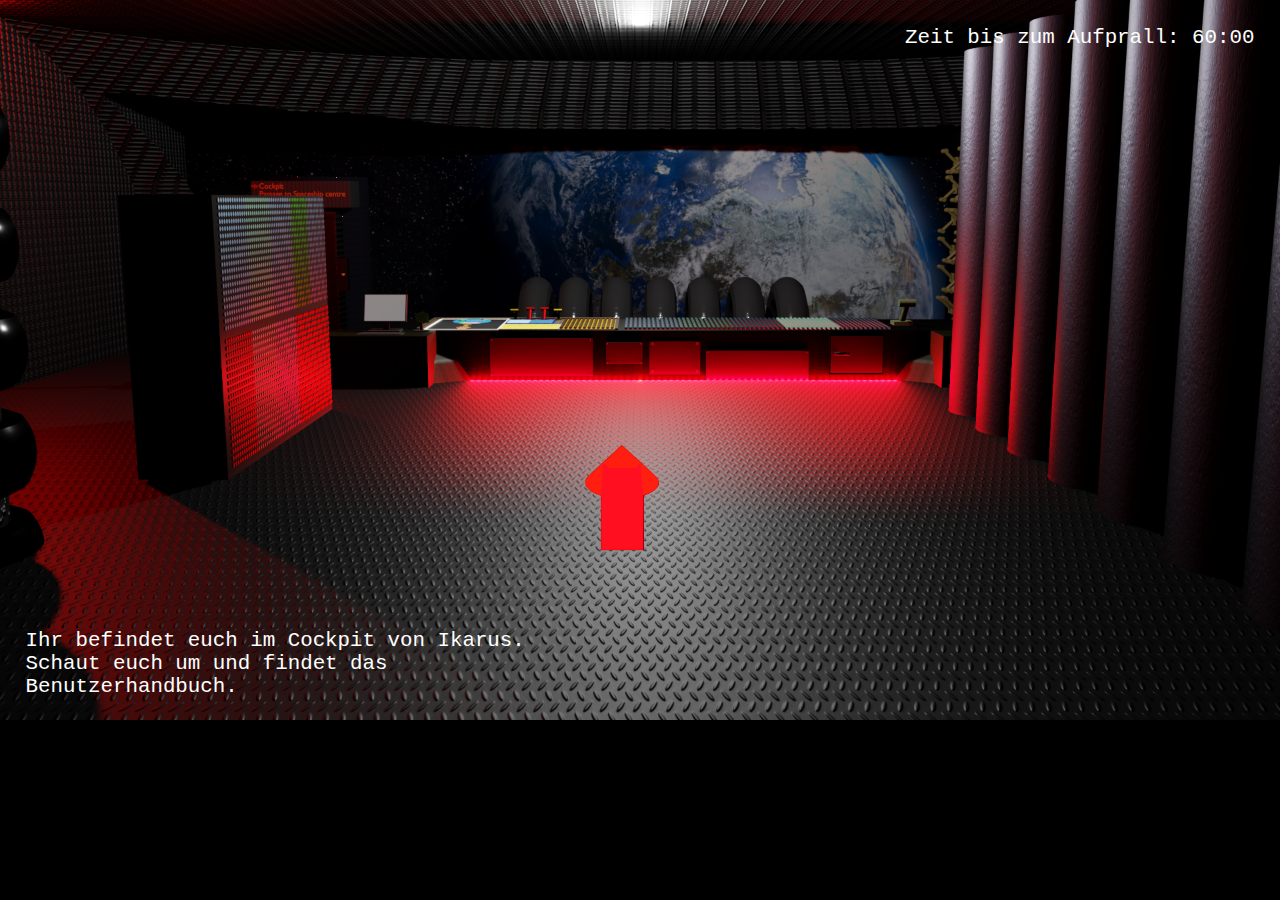
<file: index.html>
<!DOCTYPE html>
<html lang="en">

<head>
    <meta charset="UTF-8">
    <meta http-equiv="X-UA-Compatible" content="IE=edge">
    <meta name="viewport" content="width=device-width, initial-scale=1.0">
    <title>Document</title>
    <link rel="stylesheet" href="./css/style.css">
    <link rel="stylesheet" href="./css/cool.css">
    <link rel="icon" type="image/x-icon" href="IMG/favicon.ico?">
    <script src="https://ajax.googleapis.com/ajax/libs/jquery/3.5.1/jquery.min.js"></script>
    <script src="./index.js"></script>
</head>

<body>
    <div class="wimg">
        <div class="elements"></div>

        <div class="preload">
            <img class="pl">
        </div>

        <div class="wbut">
            <button class="tipp glow-on-hover">Tipp</button>
            <button class="benutz glow-on-hover"><a href="IMG/BenutzerhandbuchIkarus.pdf"
                    download="benutzerhandbuch.pdf" target="_blank">Benutzerhandbuch</a></button>
        </div>

        <div class="wbg">
            <img src="IMG/cockpit.png" alt="" class="bg">
        </div>

        <div class="winf">
            <p class="info"></p>
        </div>

        <div class="wtim">
            <p class="timer">Zeit bis zum Aufprall: 60:00</p>
        </div>
    </div>
</body>

</html>
</file>
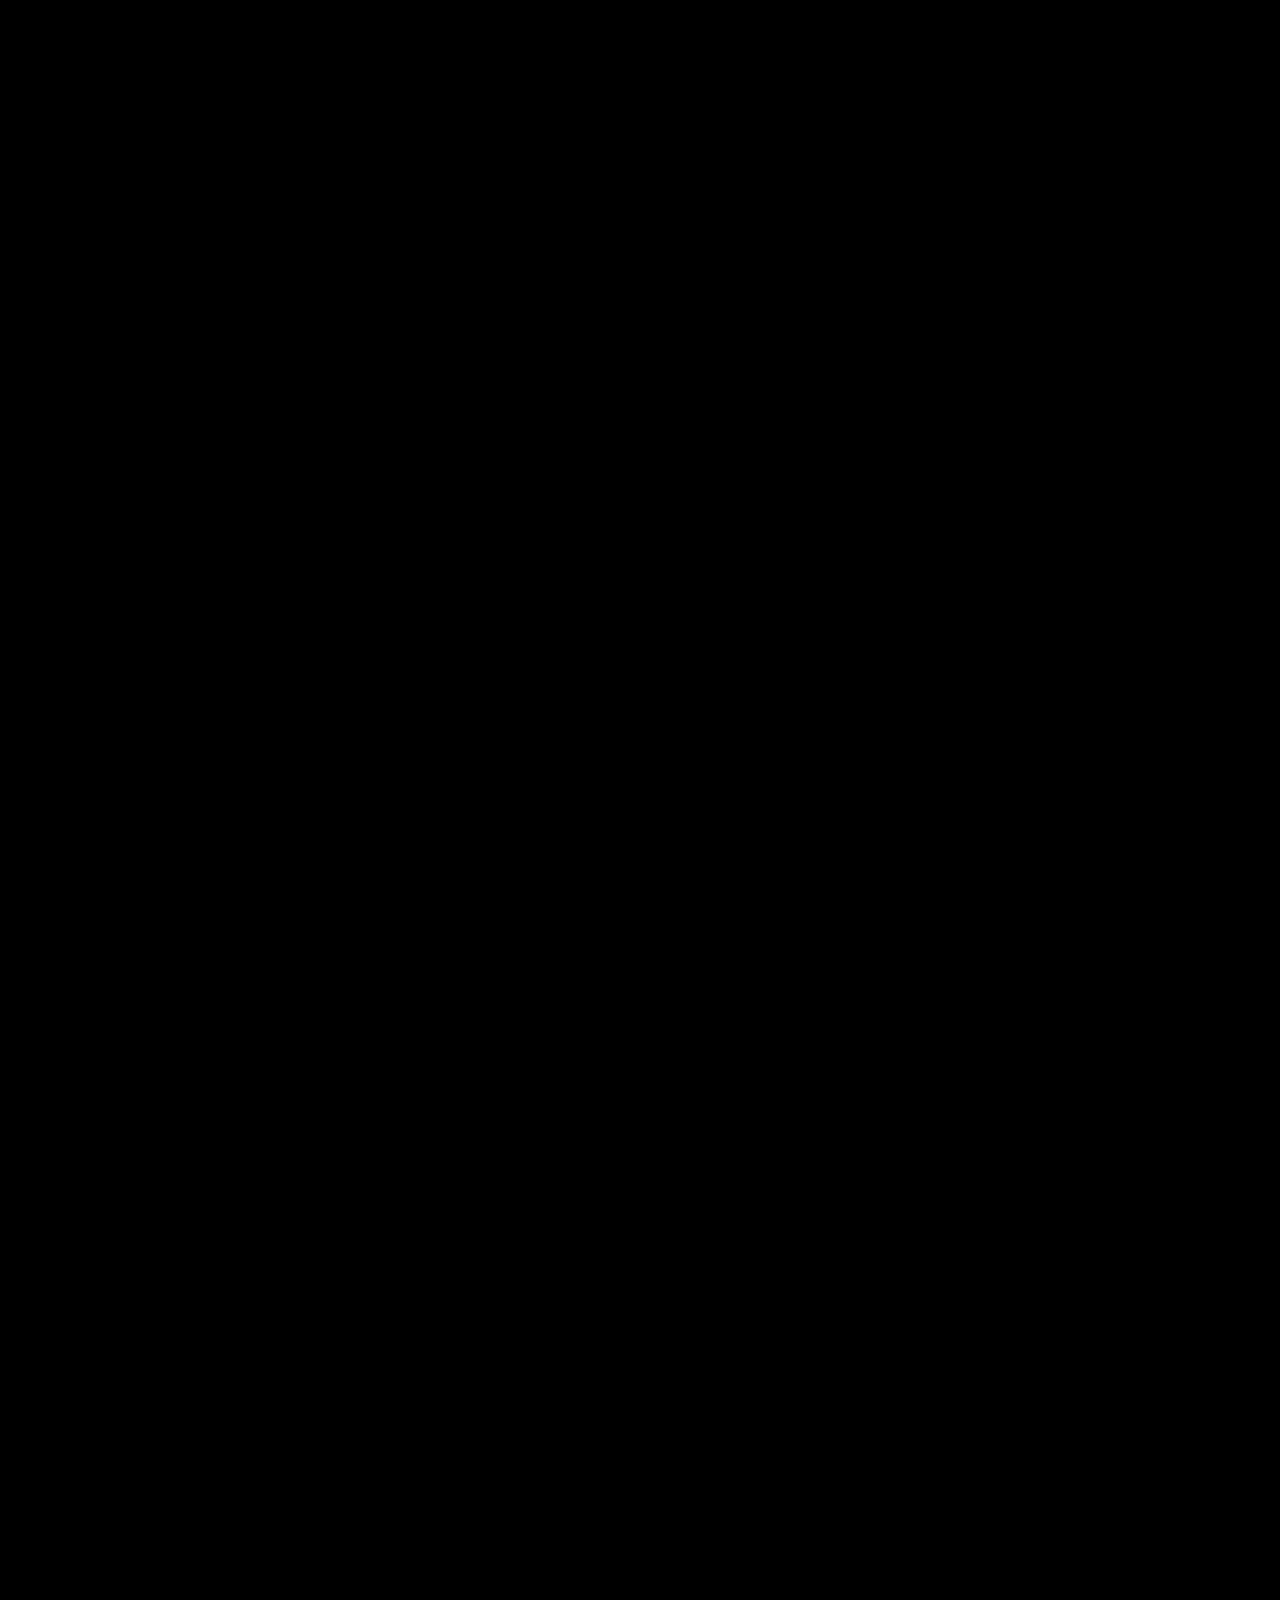
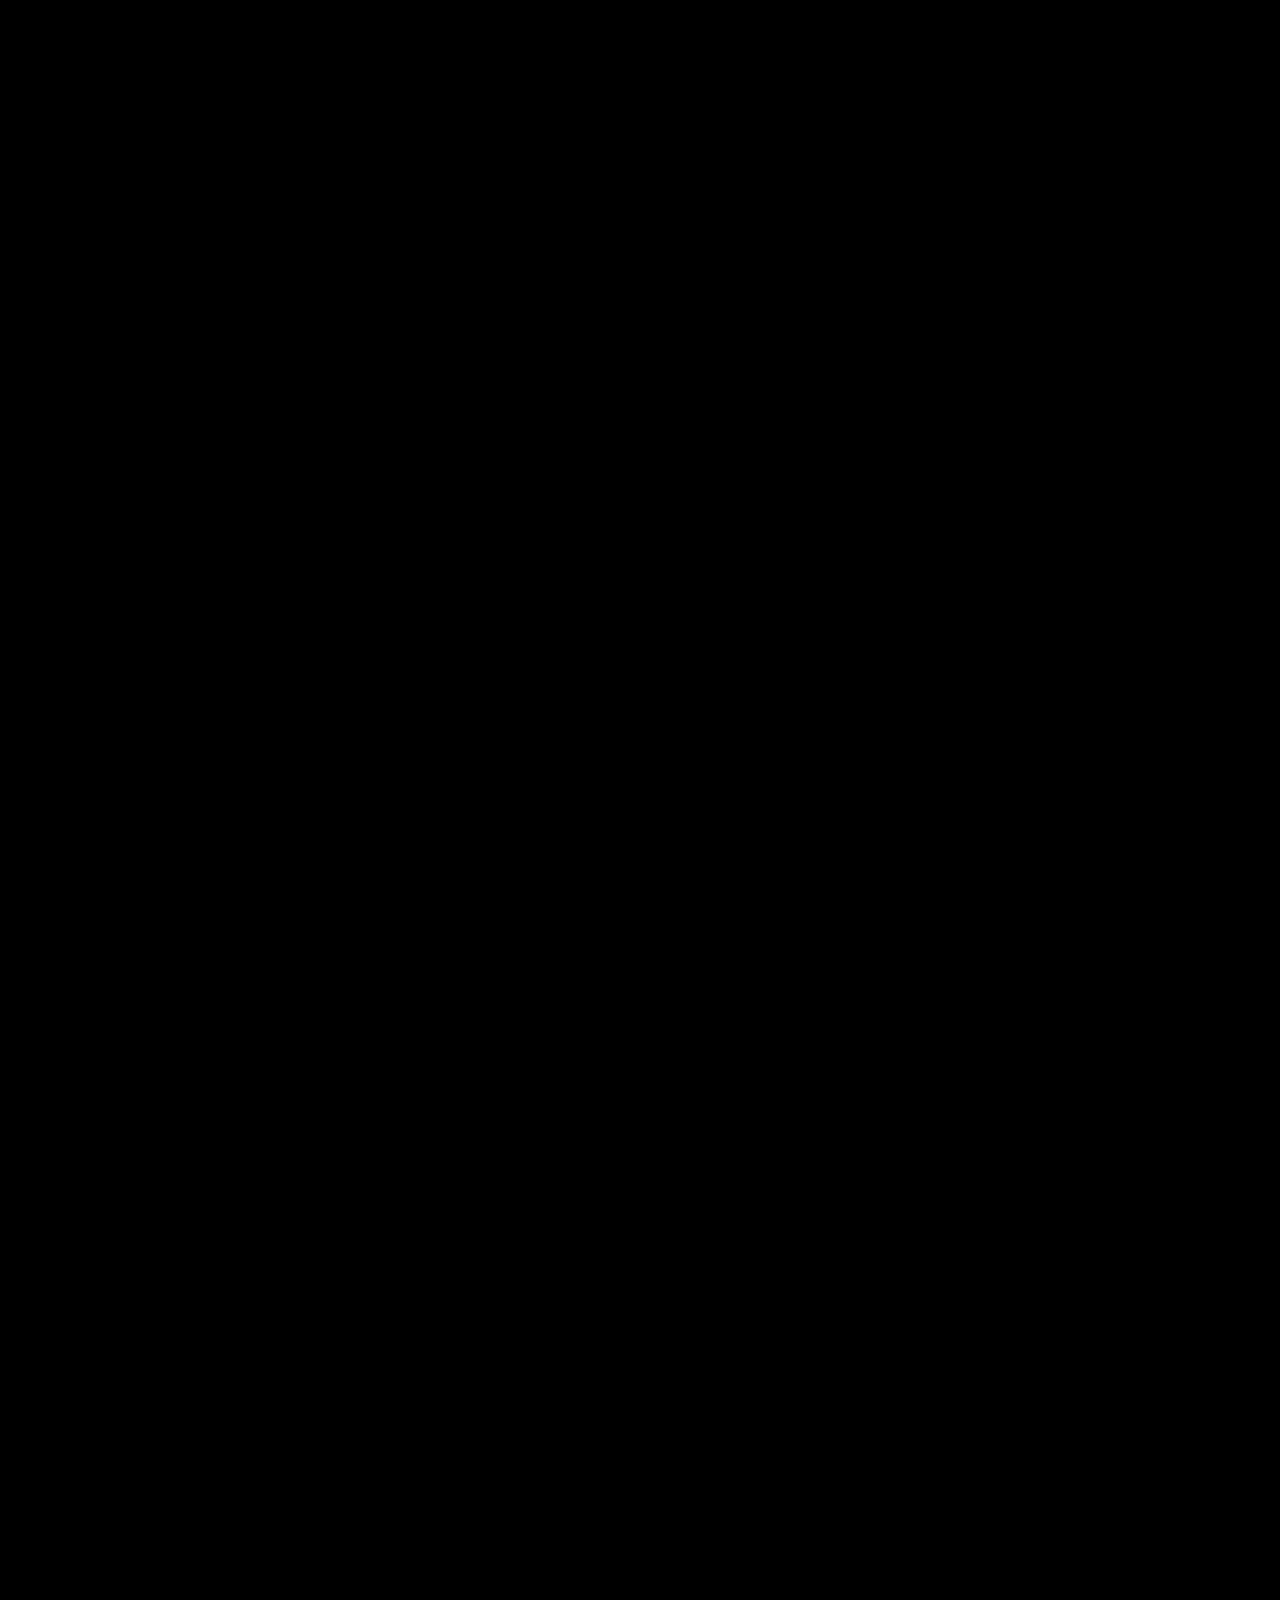
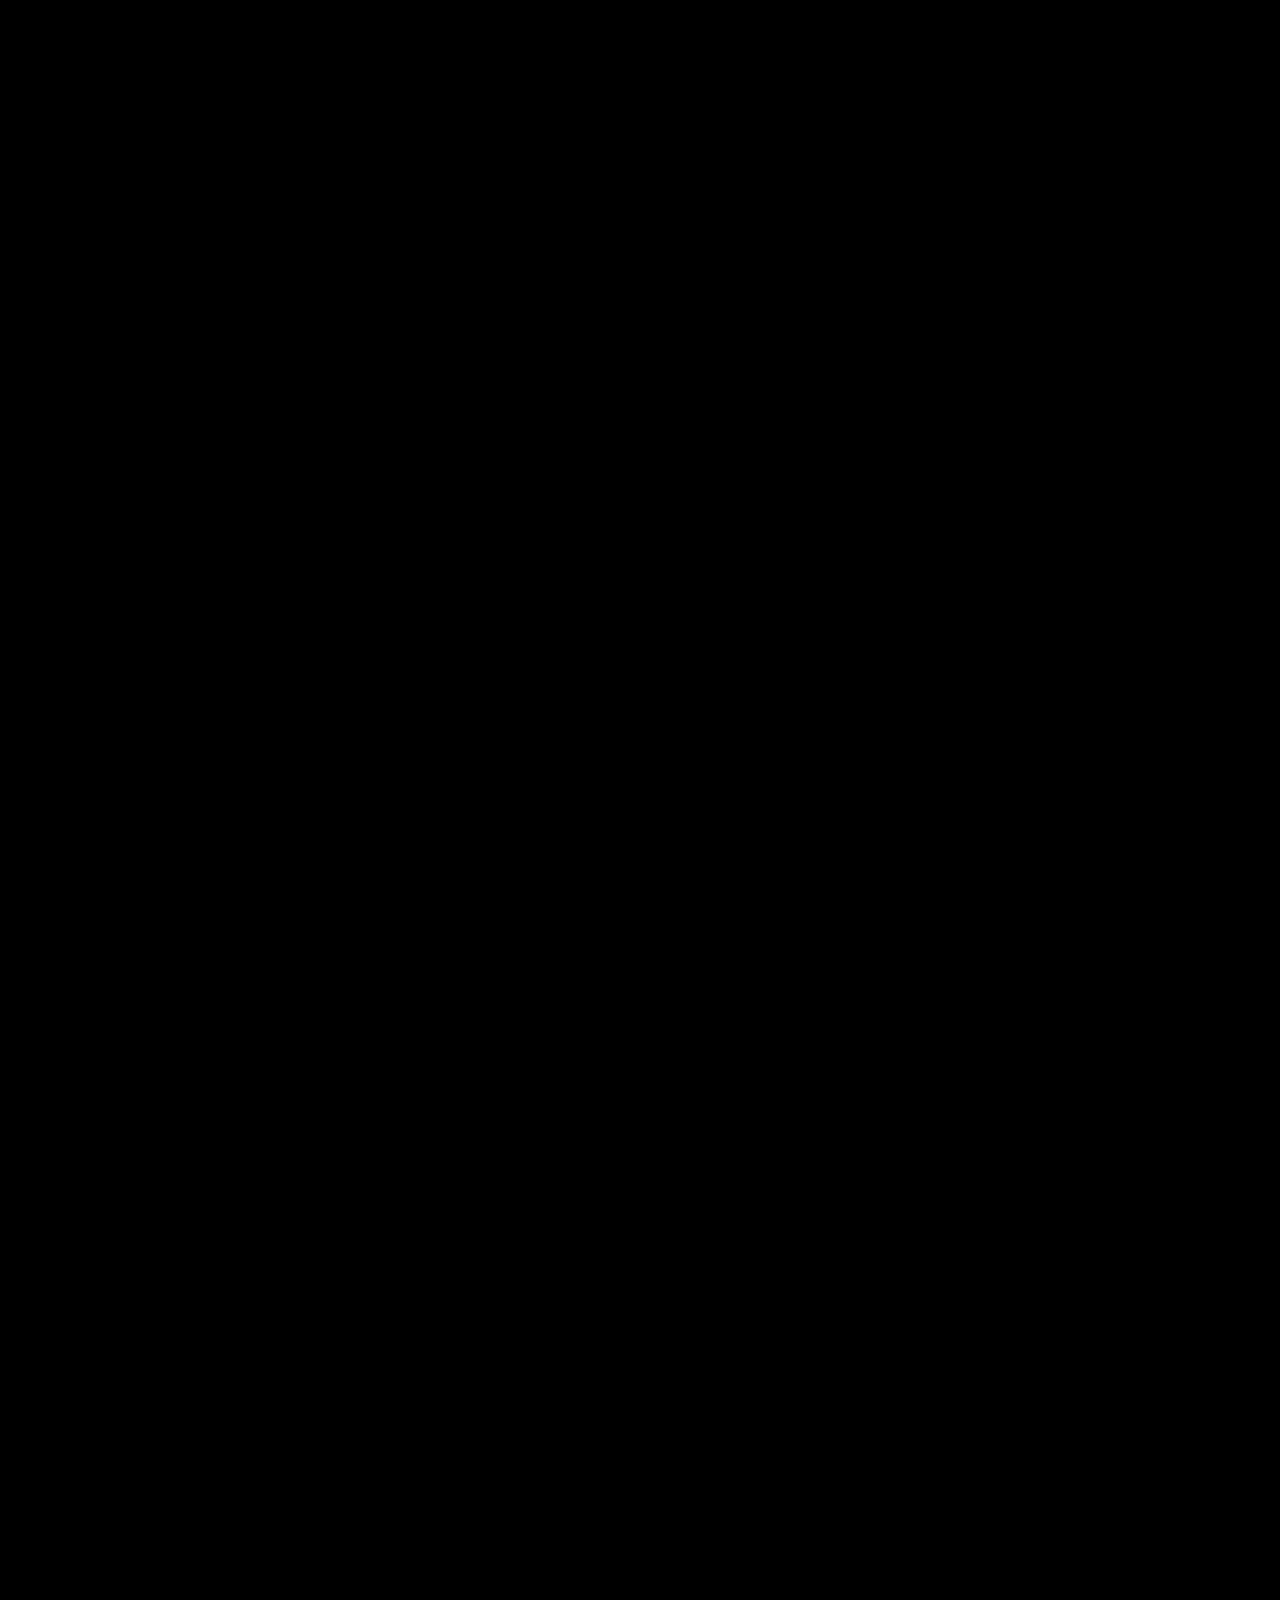
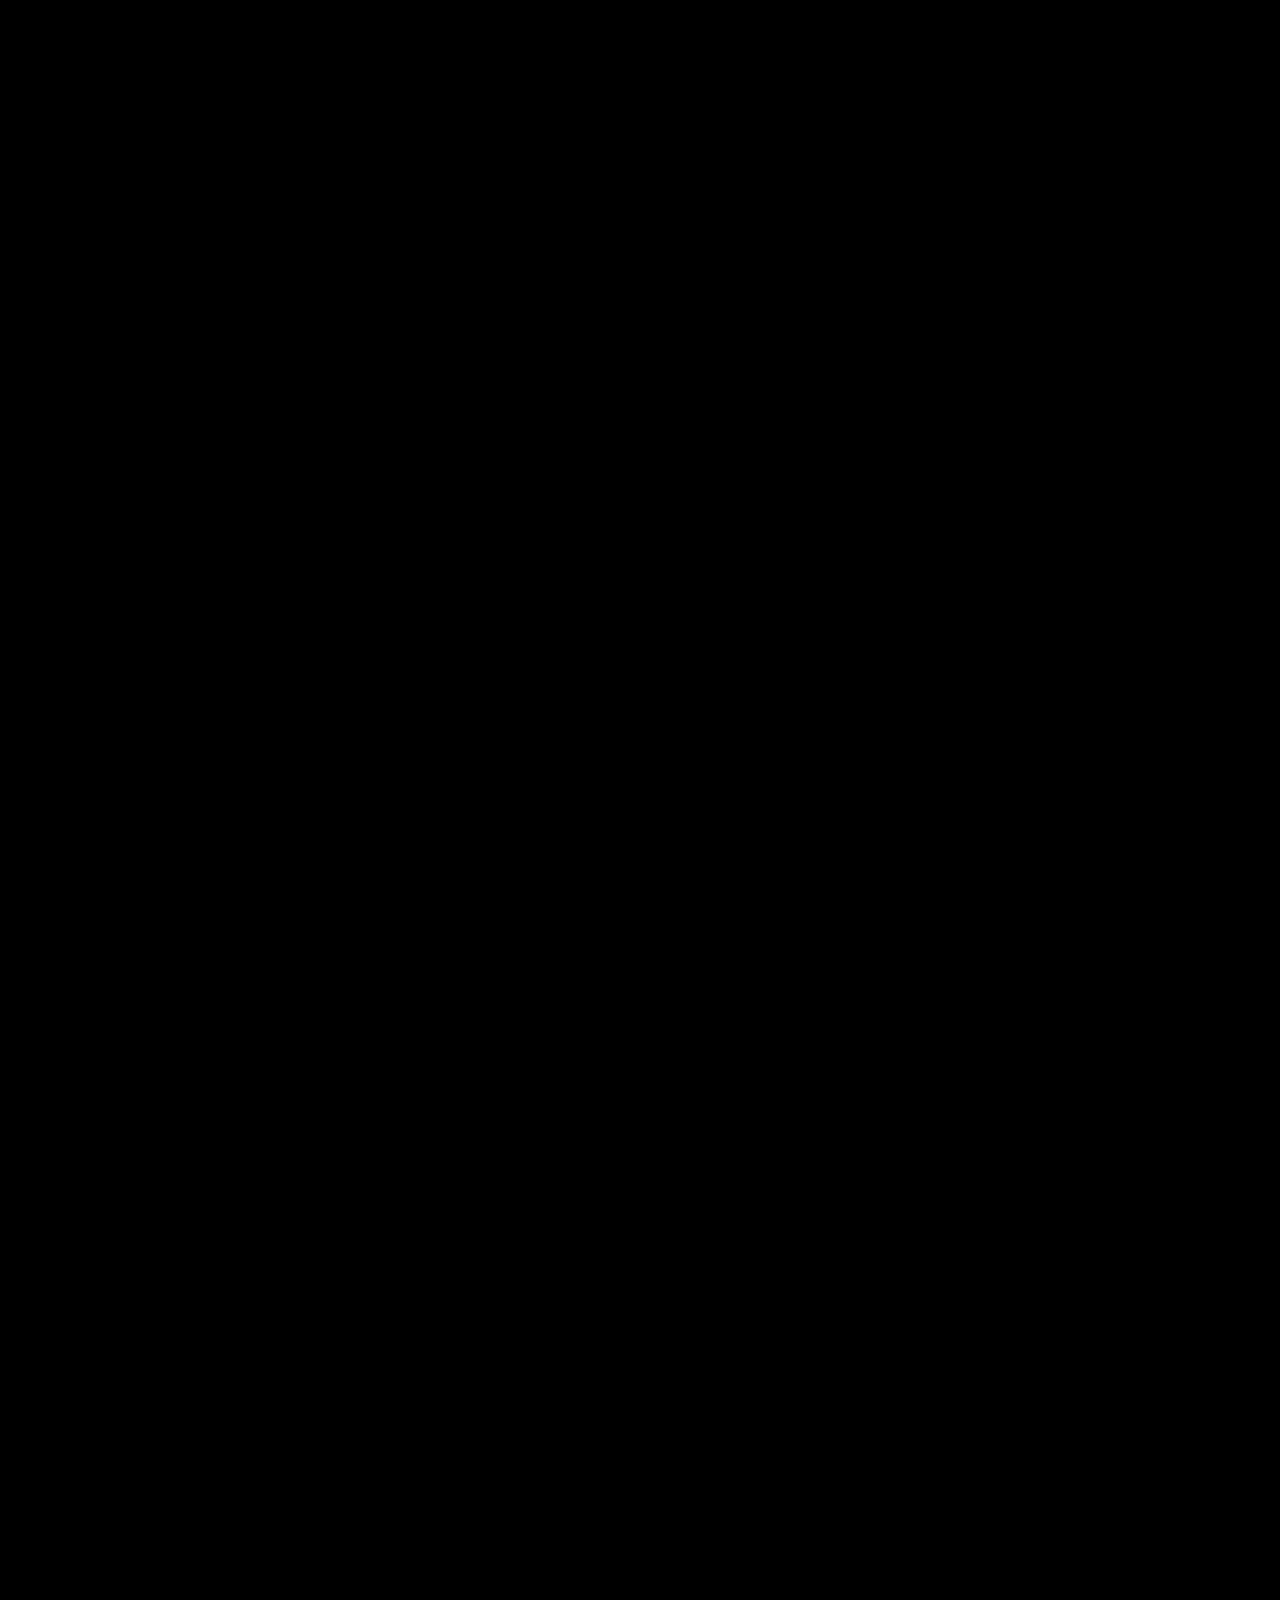
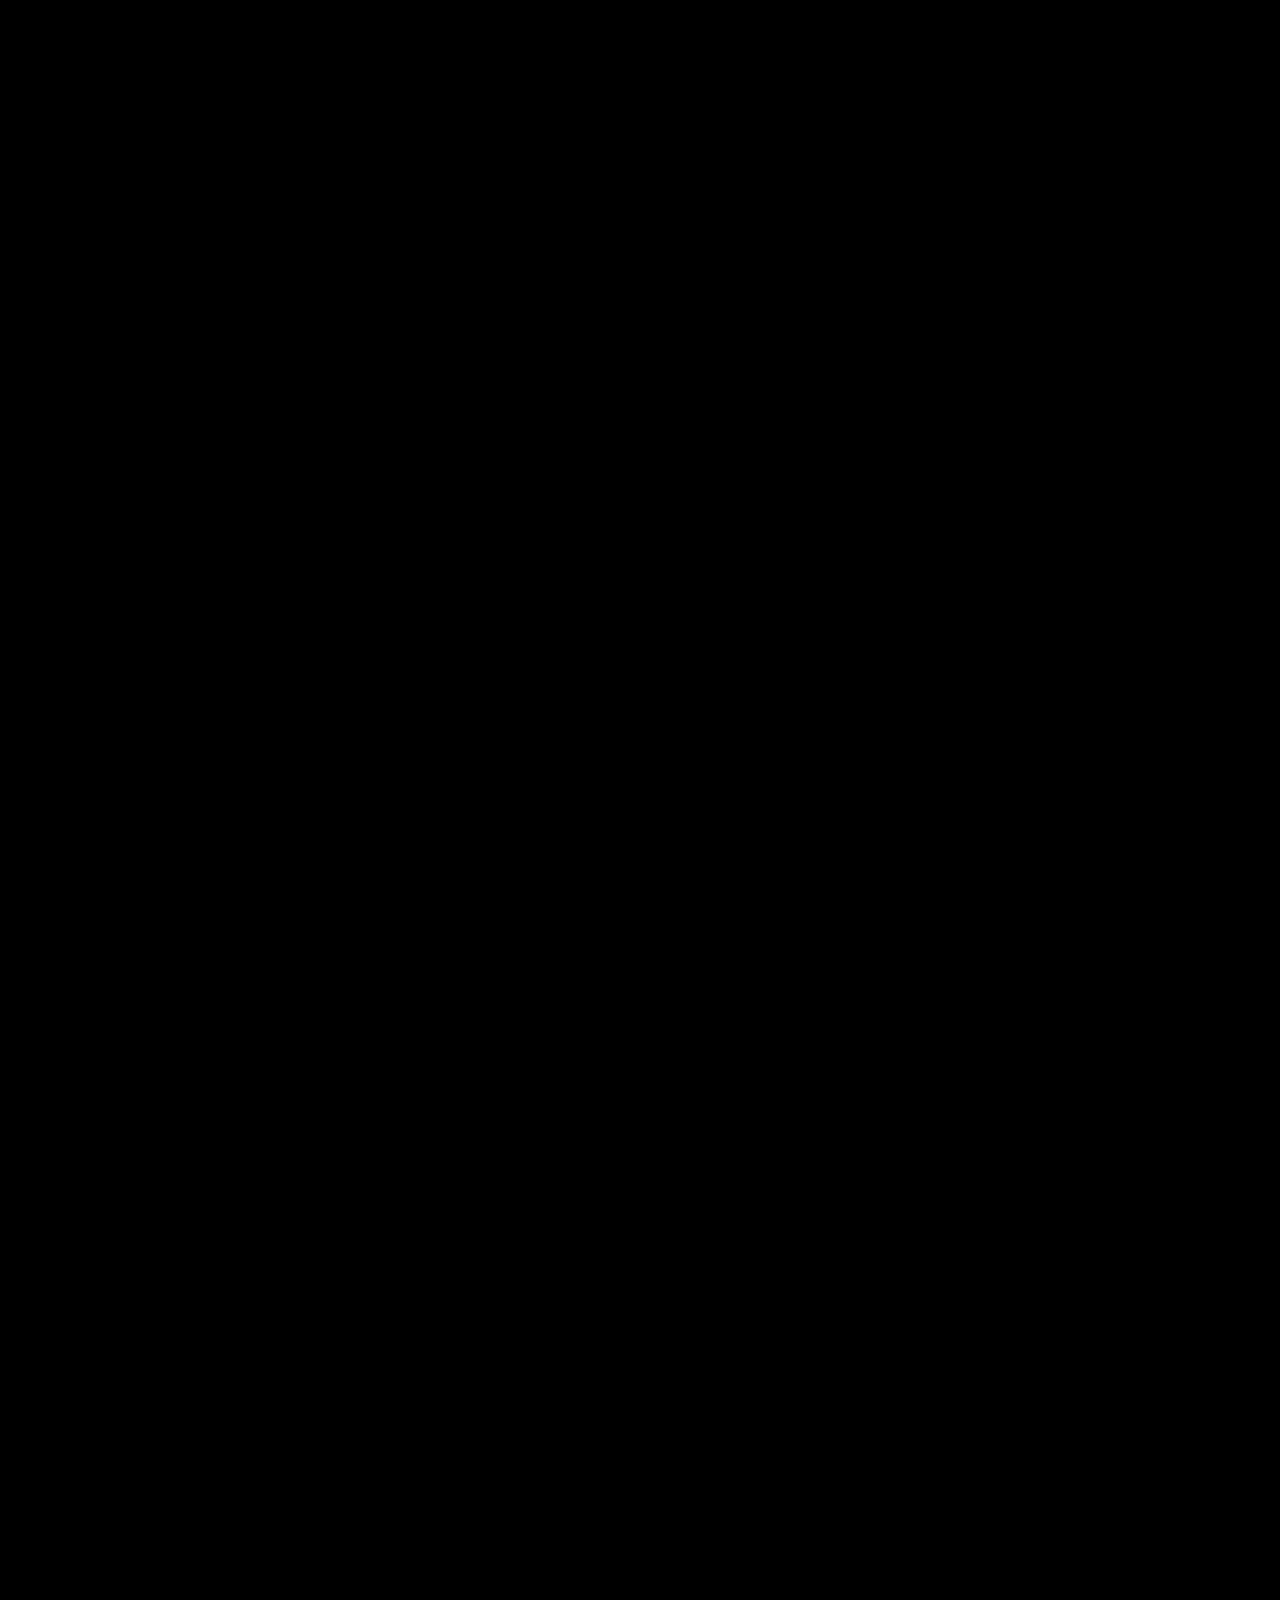
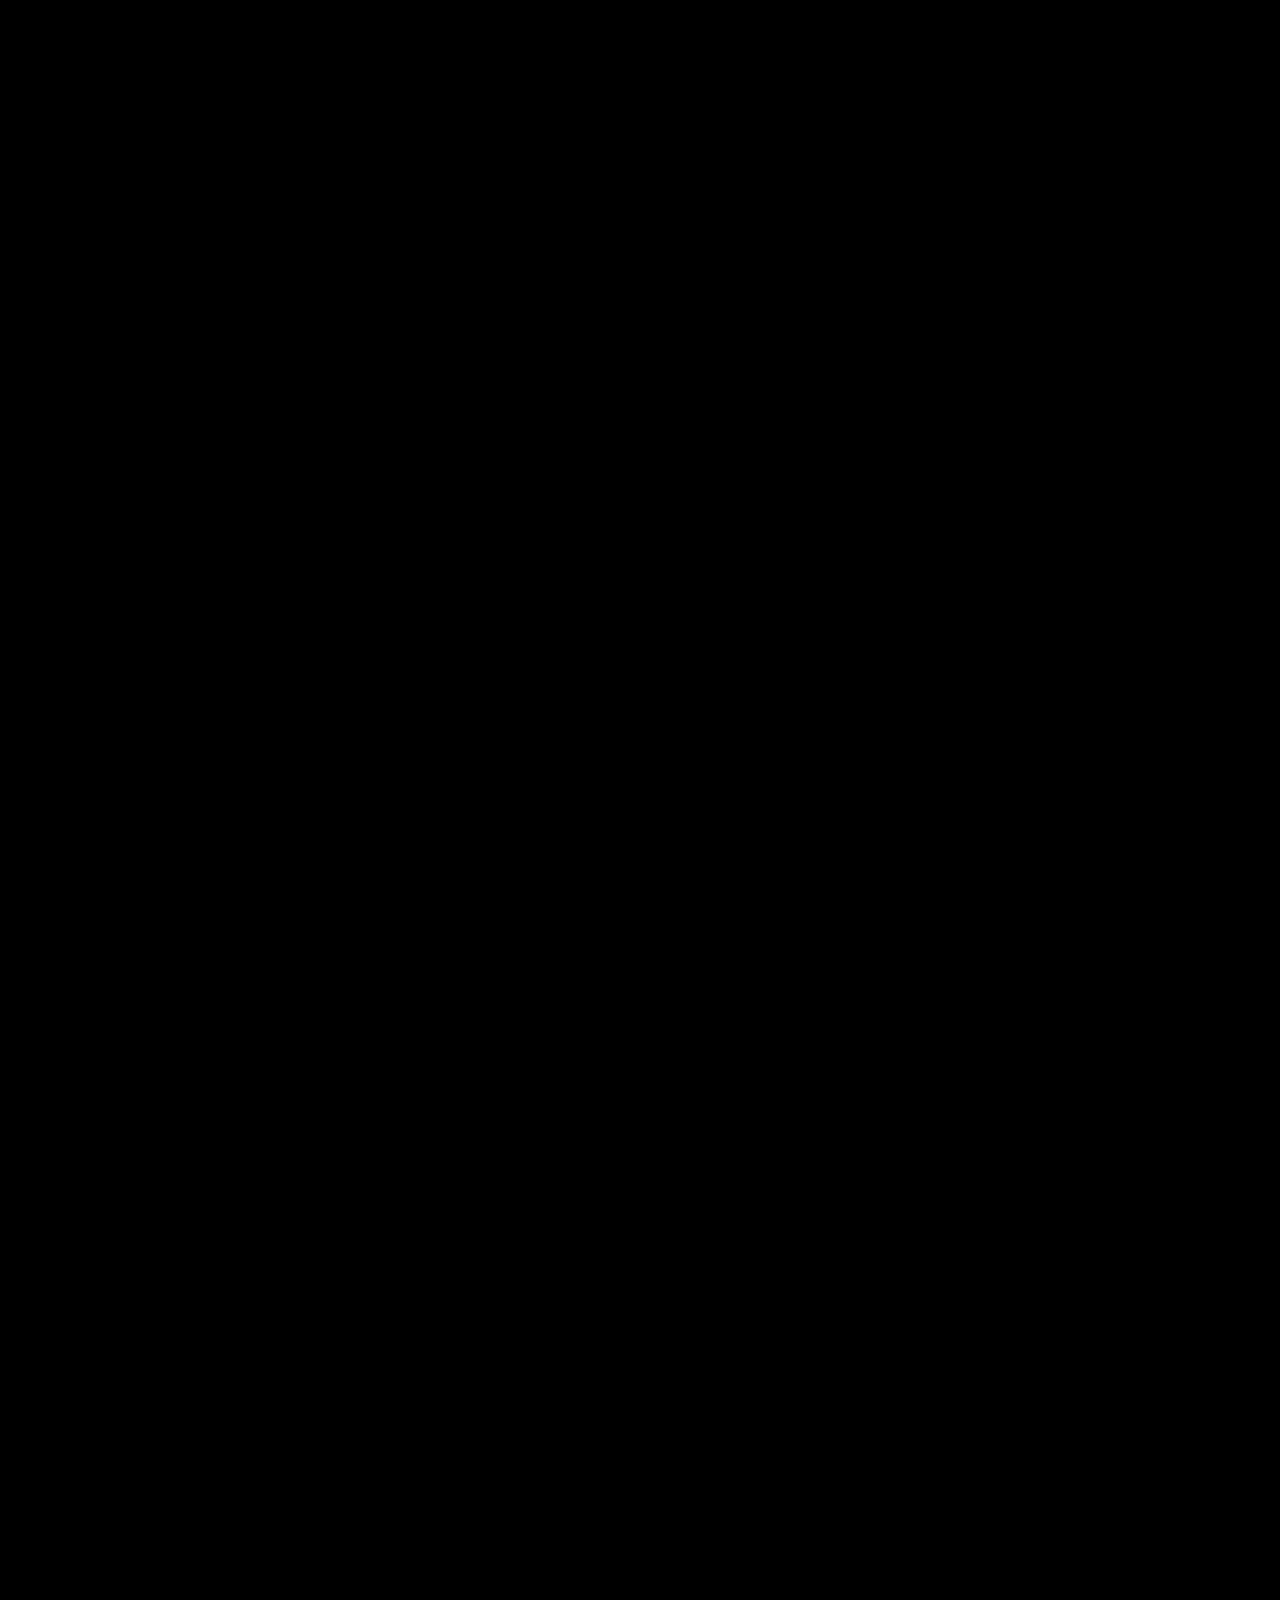
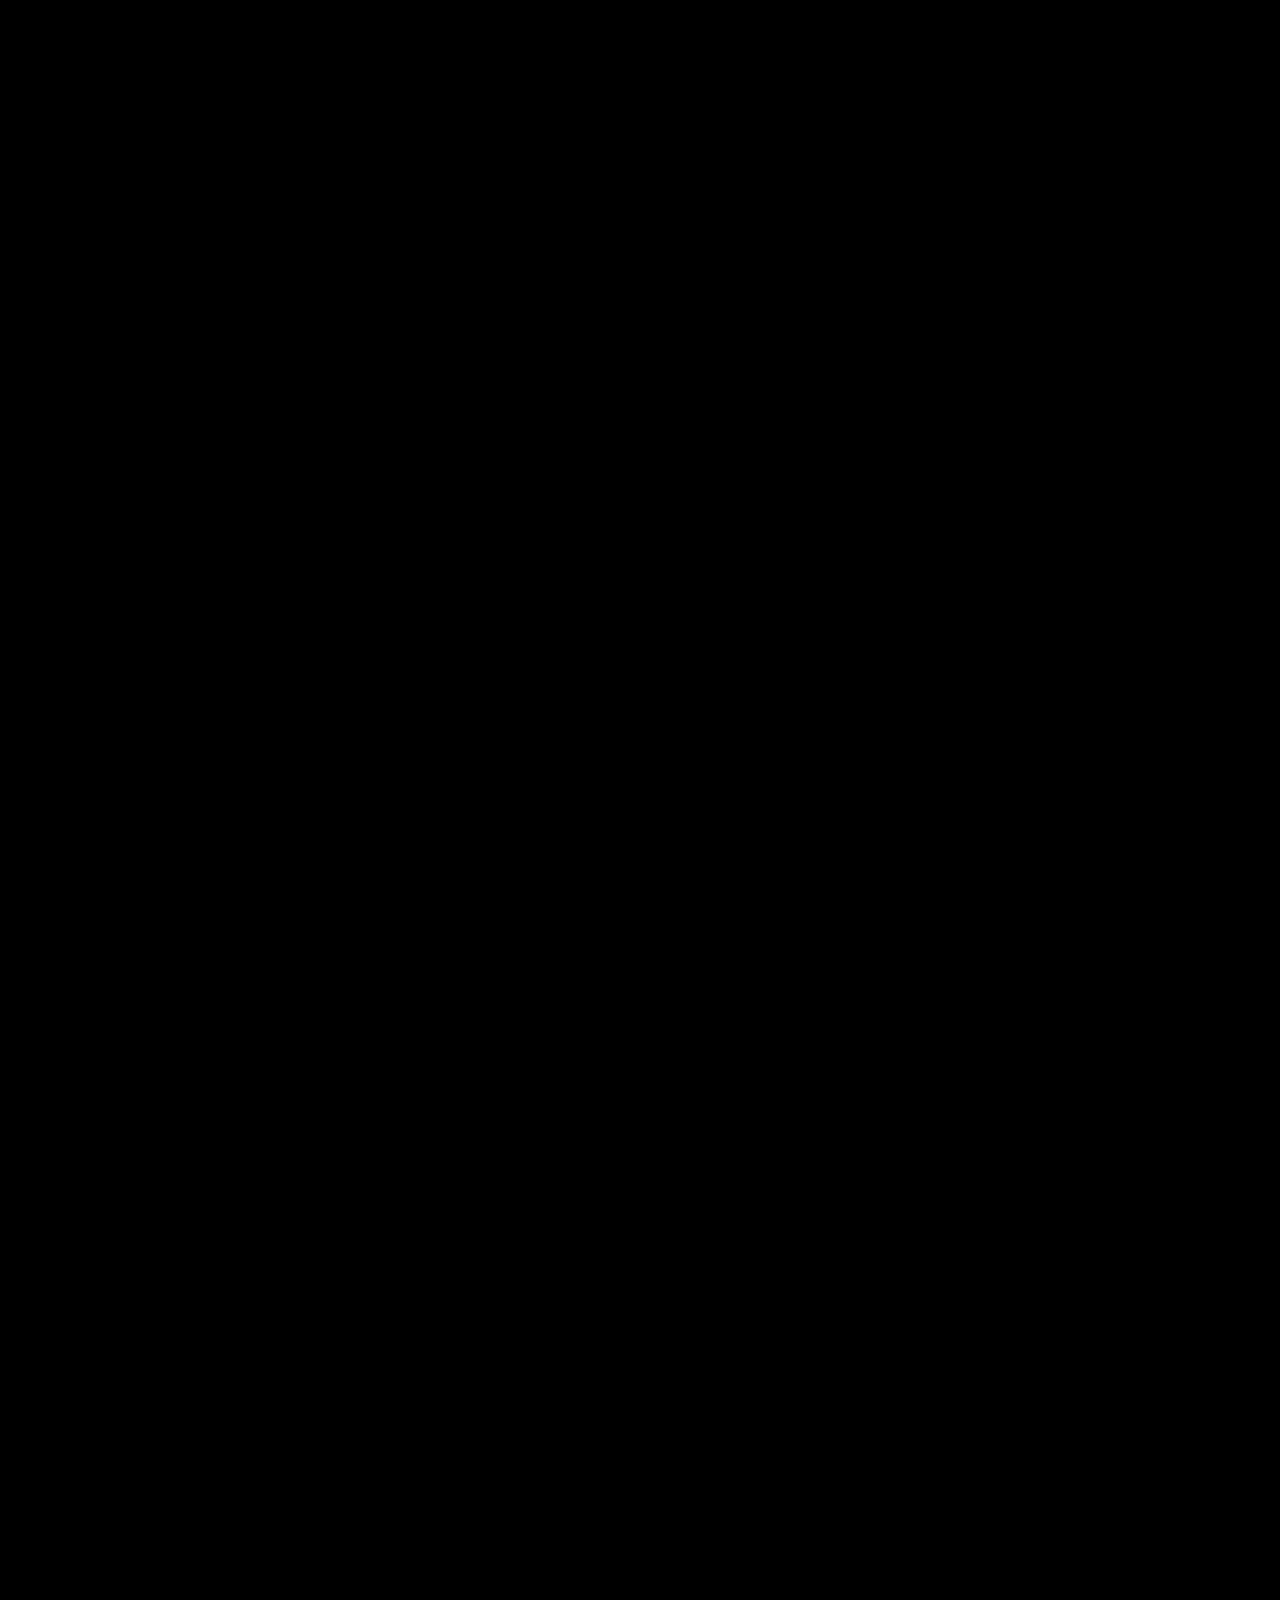
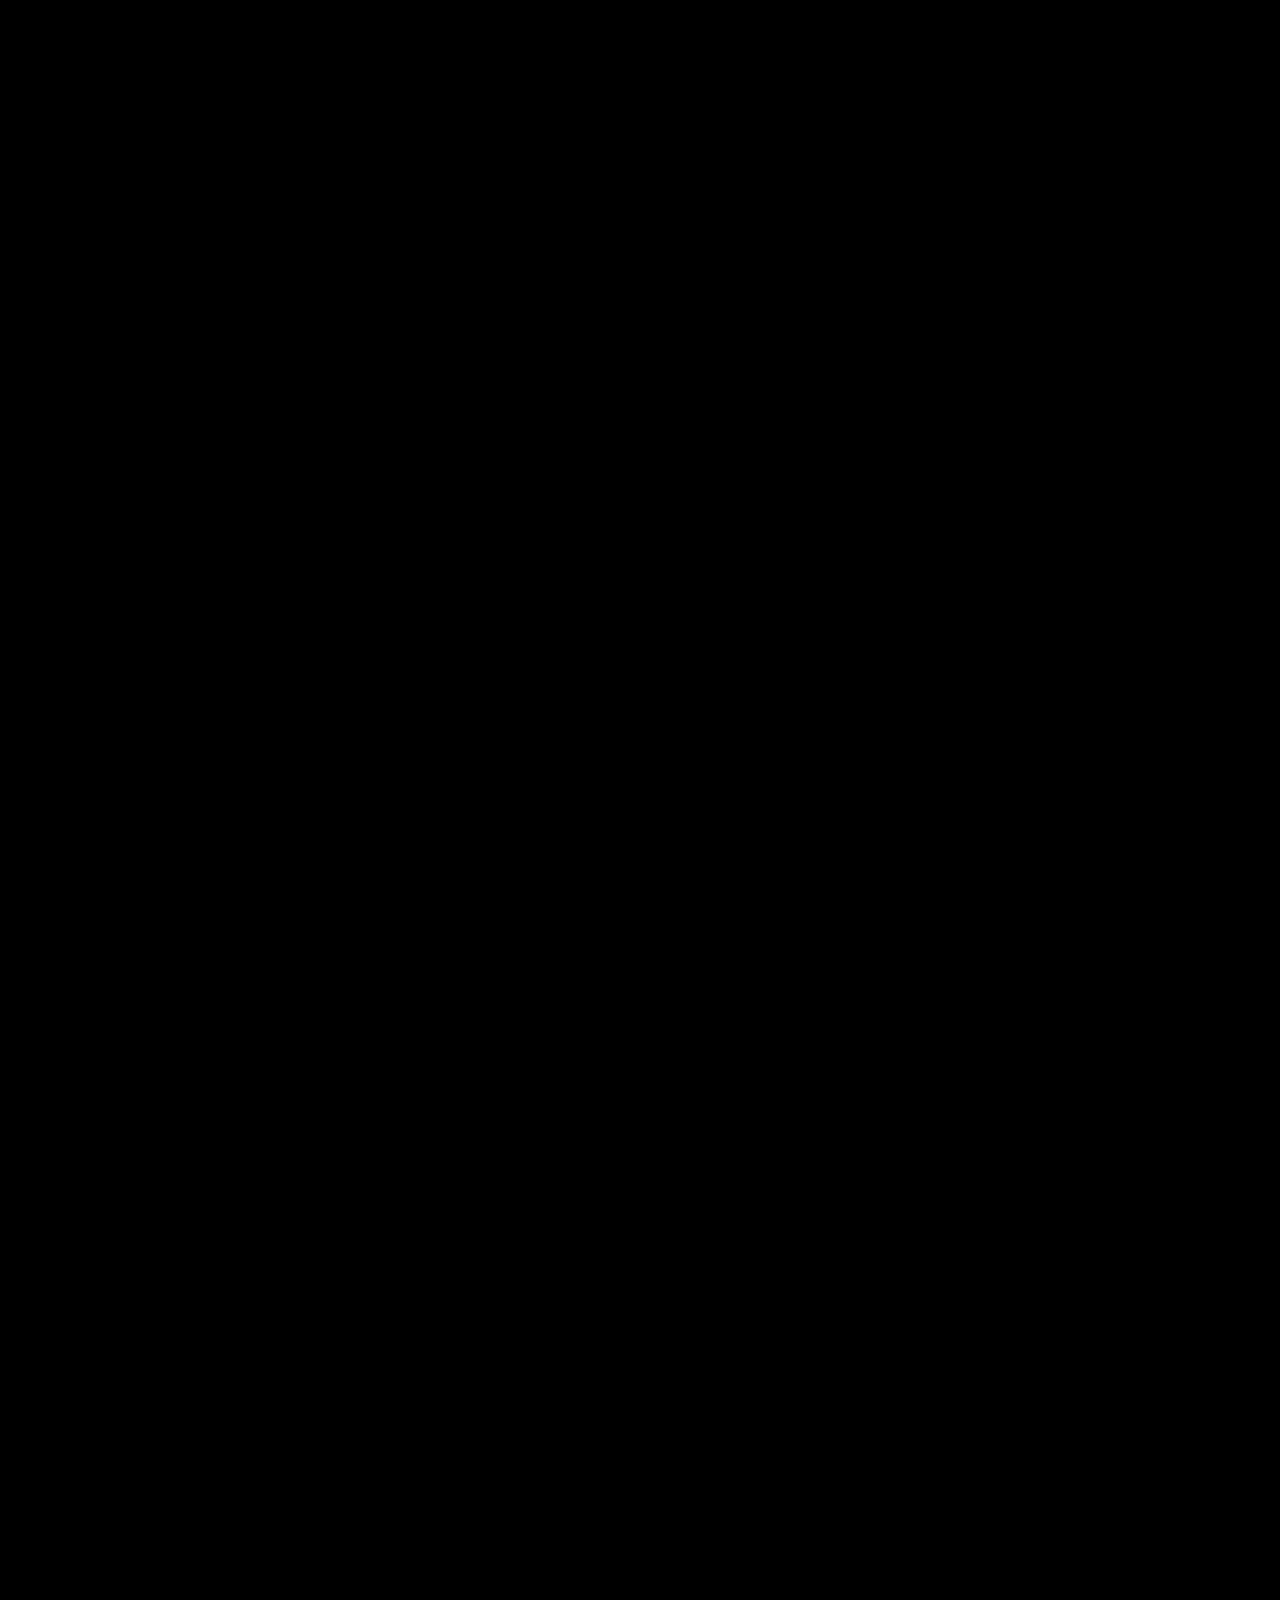
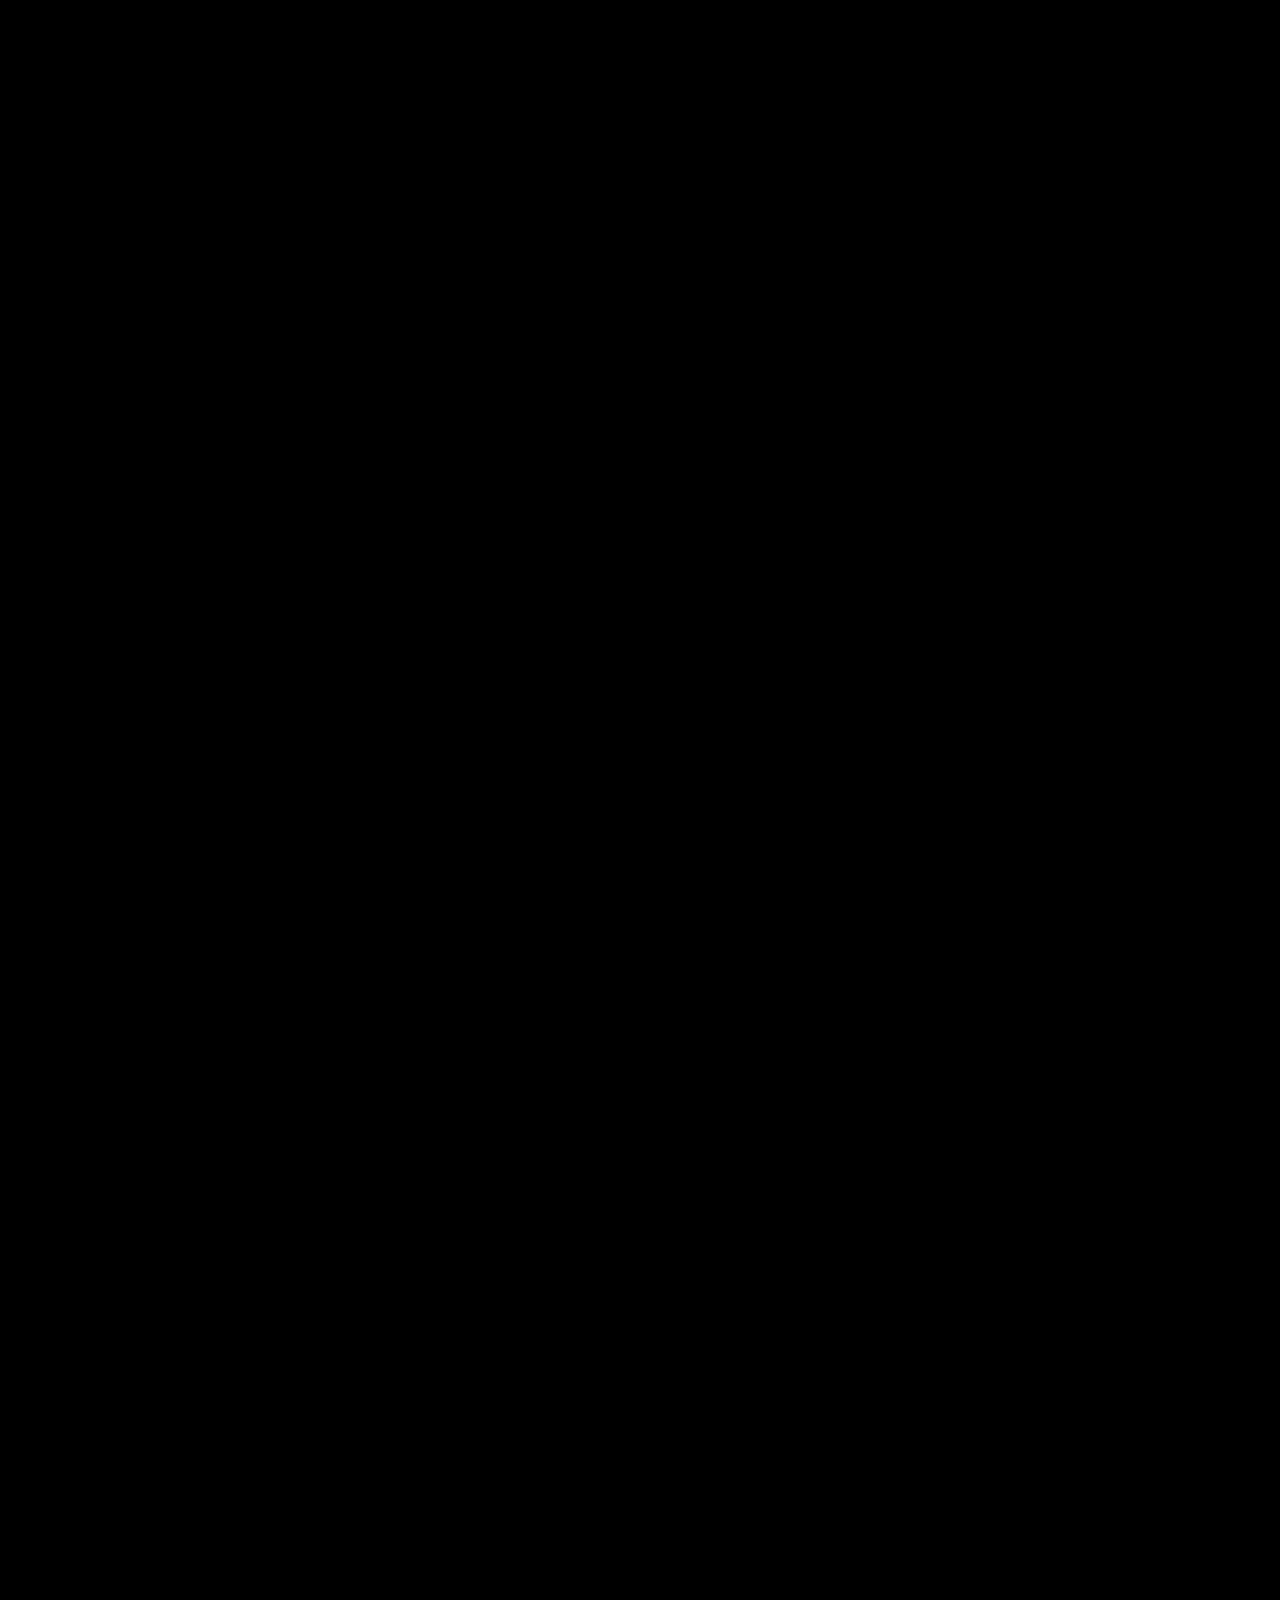
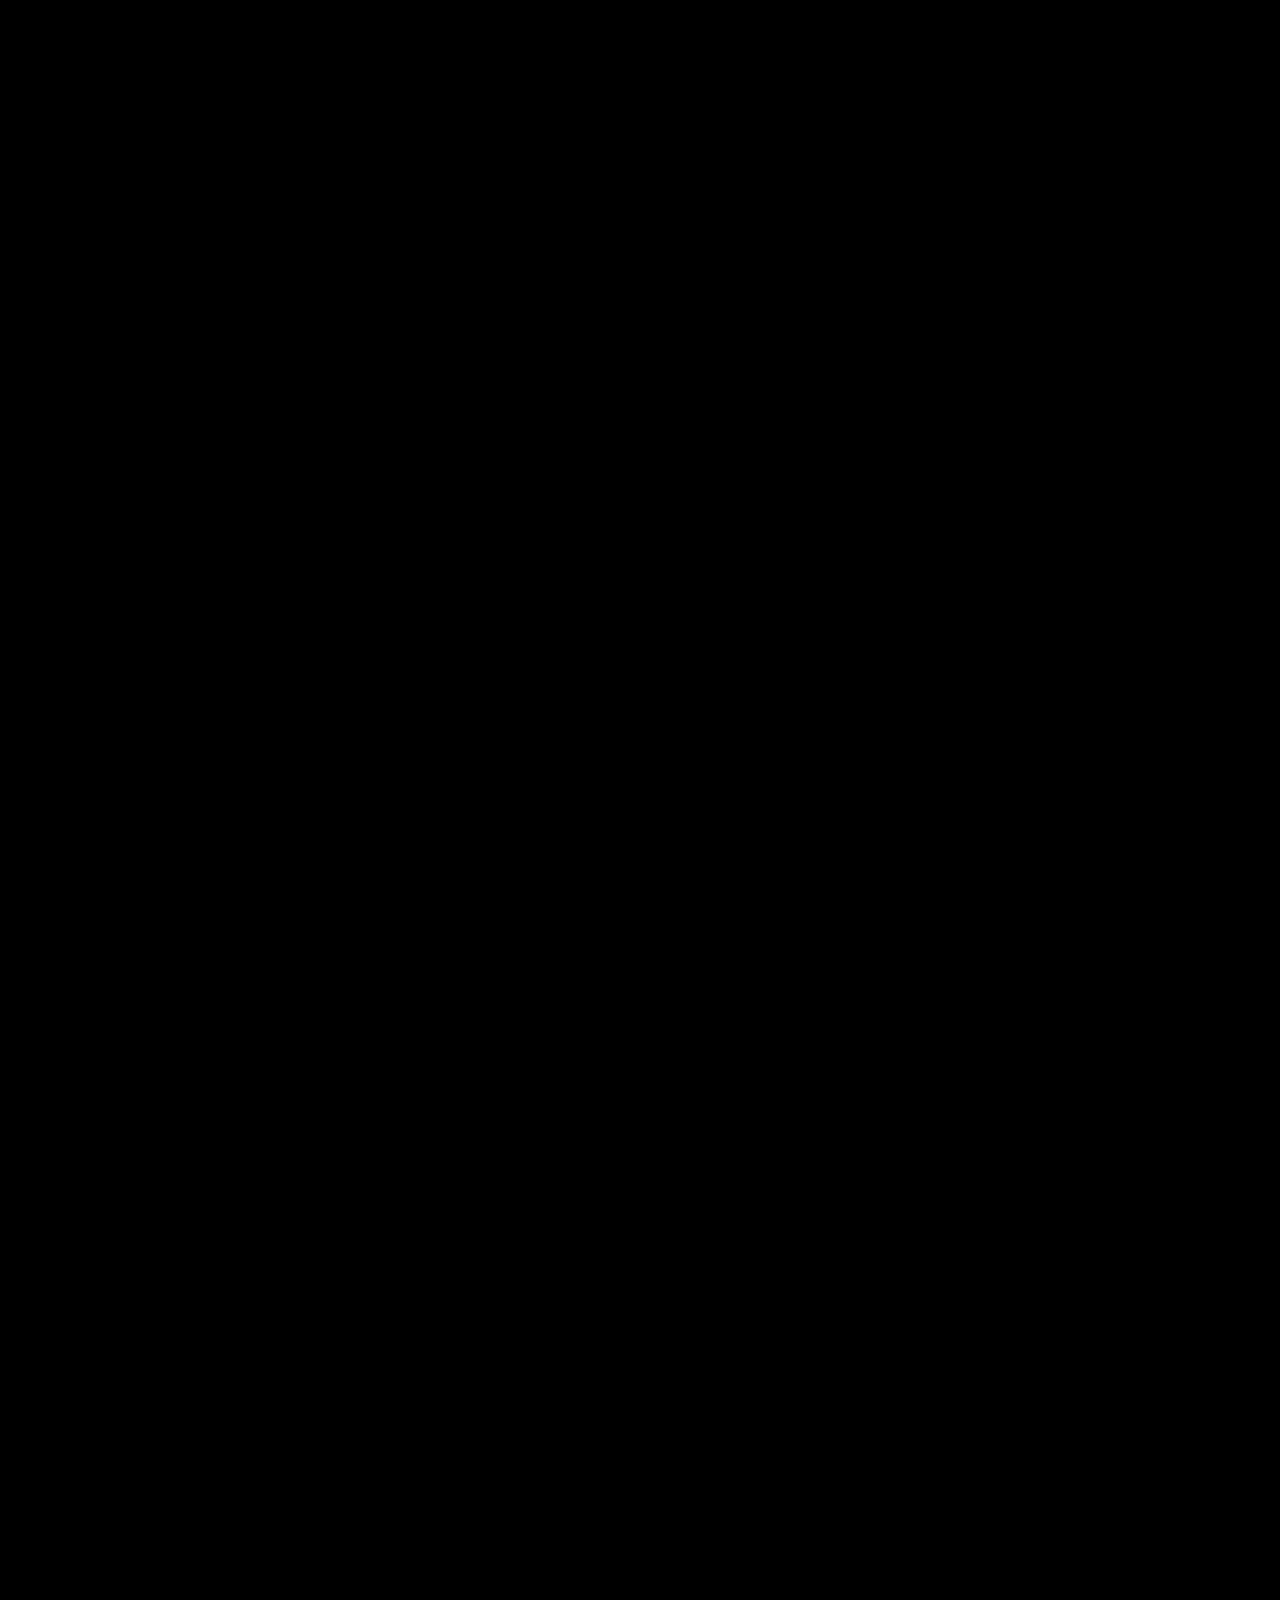
<file: end.html>
<!DOCTYPE html>
<html lang="en">

<head>
    <meta charset="UTF-8">
    <meta http-equiv="X-UA-Compatible" content="IE=edge">
    <meta name="viewport" content="width=device-width, initial-scale=1.0">
    <title>Document</title>
    <link rel="stylesheet" href="./css/end.css">
    <link rel="icon" type="image/x-icon" href="IMG/favicon.ico?">
</head>

<body>
    <section class="star-wars">

        <div class="crawl">

            <div class="title">
                <p>Episode I</p>
                <h1>Herzlichen Glückwunsch</h1>
            </div>

            <p>Liebe Spieler! Sie und Ihr Team haben die Ikarus erfolgreich repariert und das SECONDARY-Triebwerk
                eingesetzt, um das Spaceshuttle sicher von seinem Kollisionskurs mit der Erde zu manövrieren. Ihr
                schnelles Denken und Ihre Fähigkeit, als Team zusammenzuarbeiten, haben den Tag gerettet, und der
                gesamte Planet ist Ihnen für Ihren heldenhaften Einsatz dankbar.</p>
            <p>Während Sie zur Erde zurückkehren, erhalten Sie eine Nachricht vom Präsidenten der Vereinigten Staaten,
                der Ihnen und Ihrem Team zu Ihrer Tapferkeit und Ihrem Können gratuliert. Sie werden als Helden
                gefeiert, und die ganze Welt bejubelt Ihren Triumph.</p>
            <p>Sie und Ihr Team haben bewiesen, dass Sie wahre Champions sind, und Sie sollten unglaublich stolz auf das
                sein, was Sie erreicht haben. Vielen Dank, dass ihr den Escape Room "Raumschiff Ikarus" gespielt habt,
                und wir hoffen, dass euch das Abenteuer gefallen hat. Bis zum nächsten Mal, Safer Travels!</p>
        </div>

    </section>
</body>

</html>
</file>
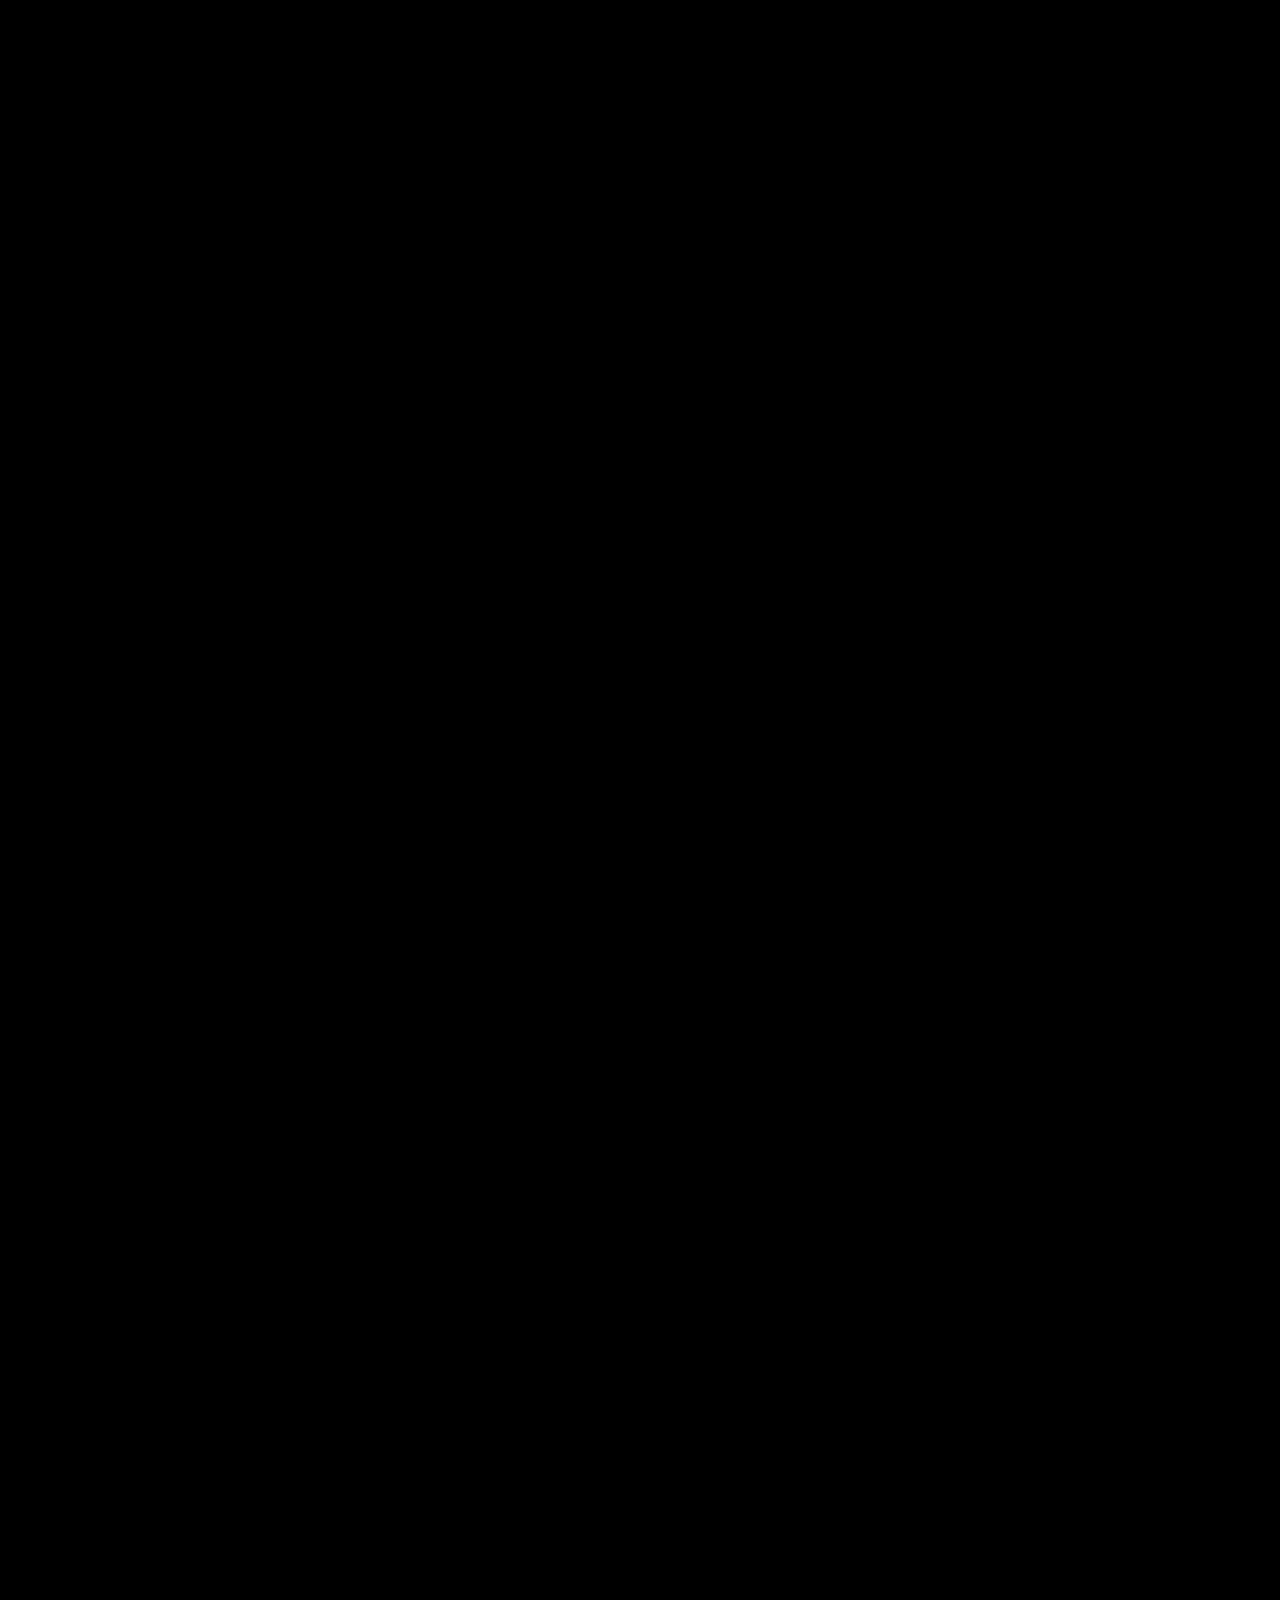
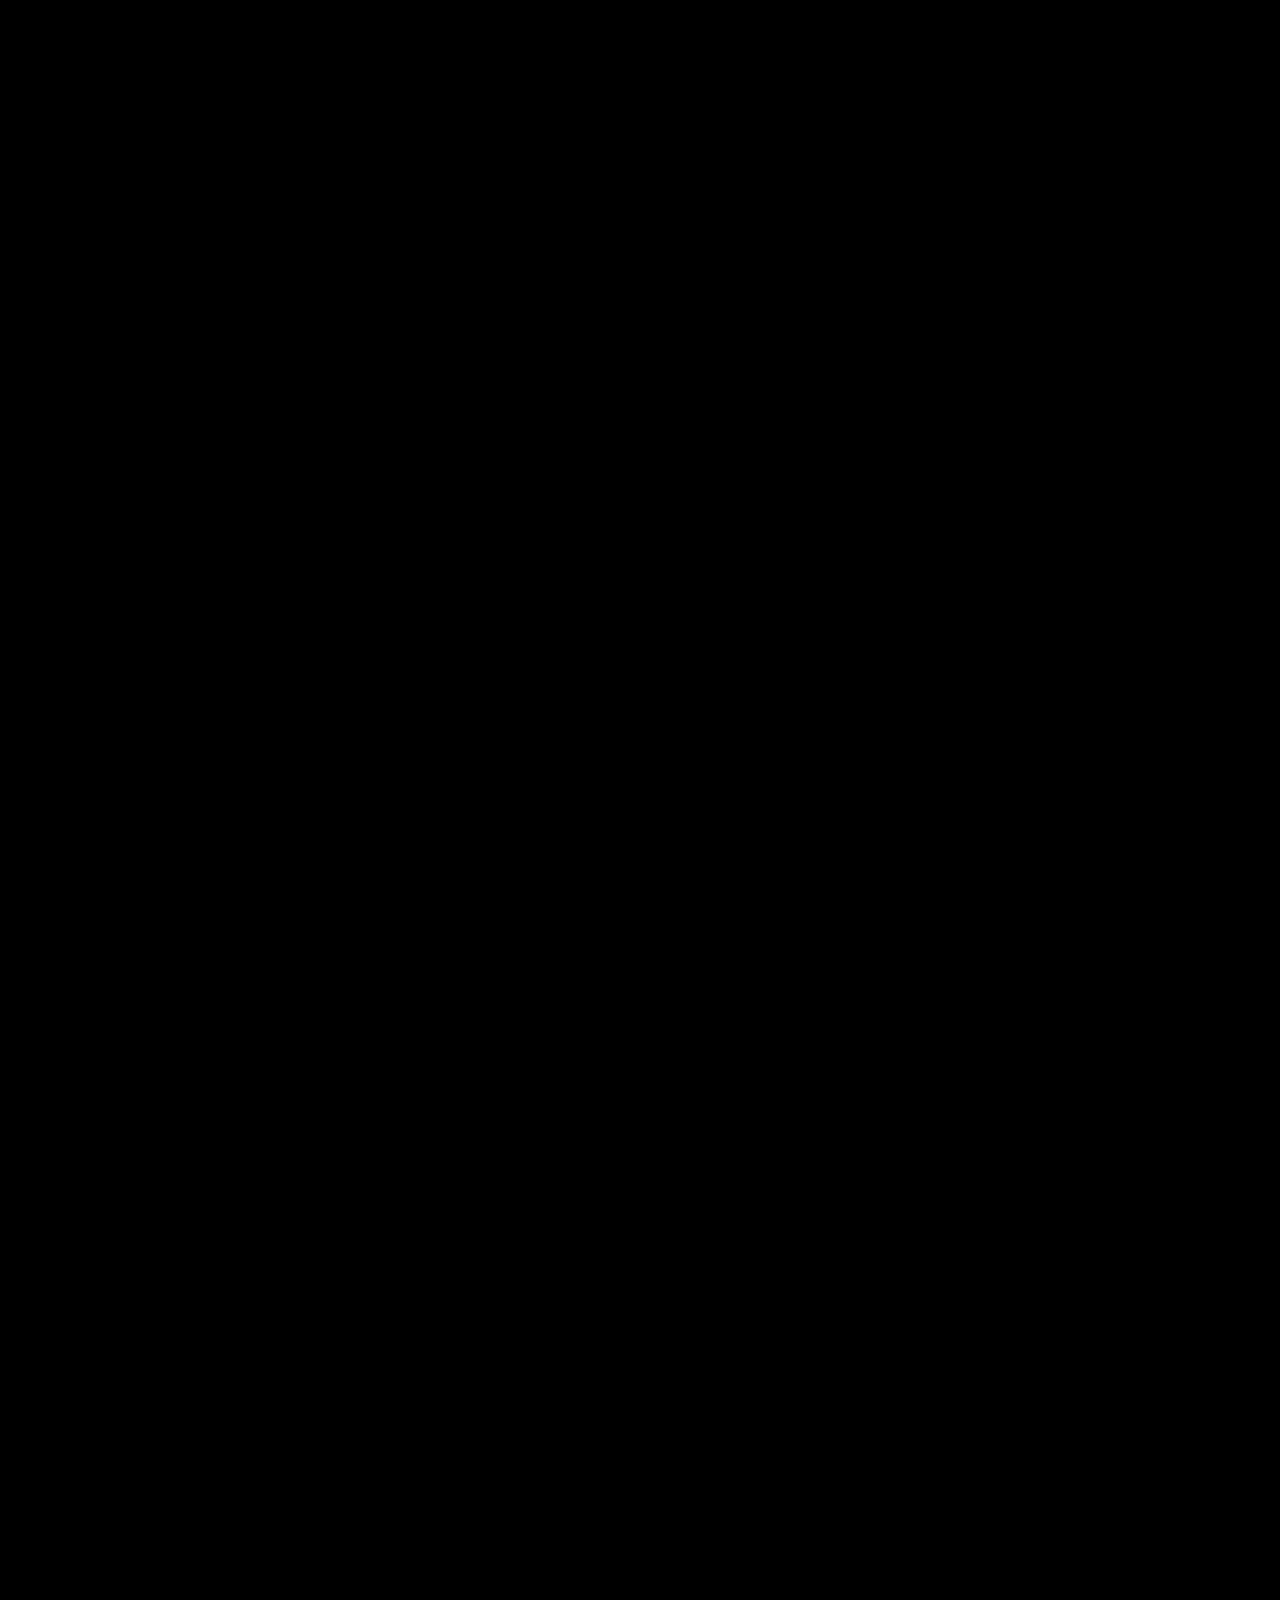
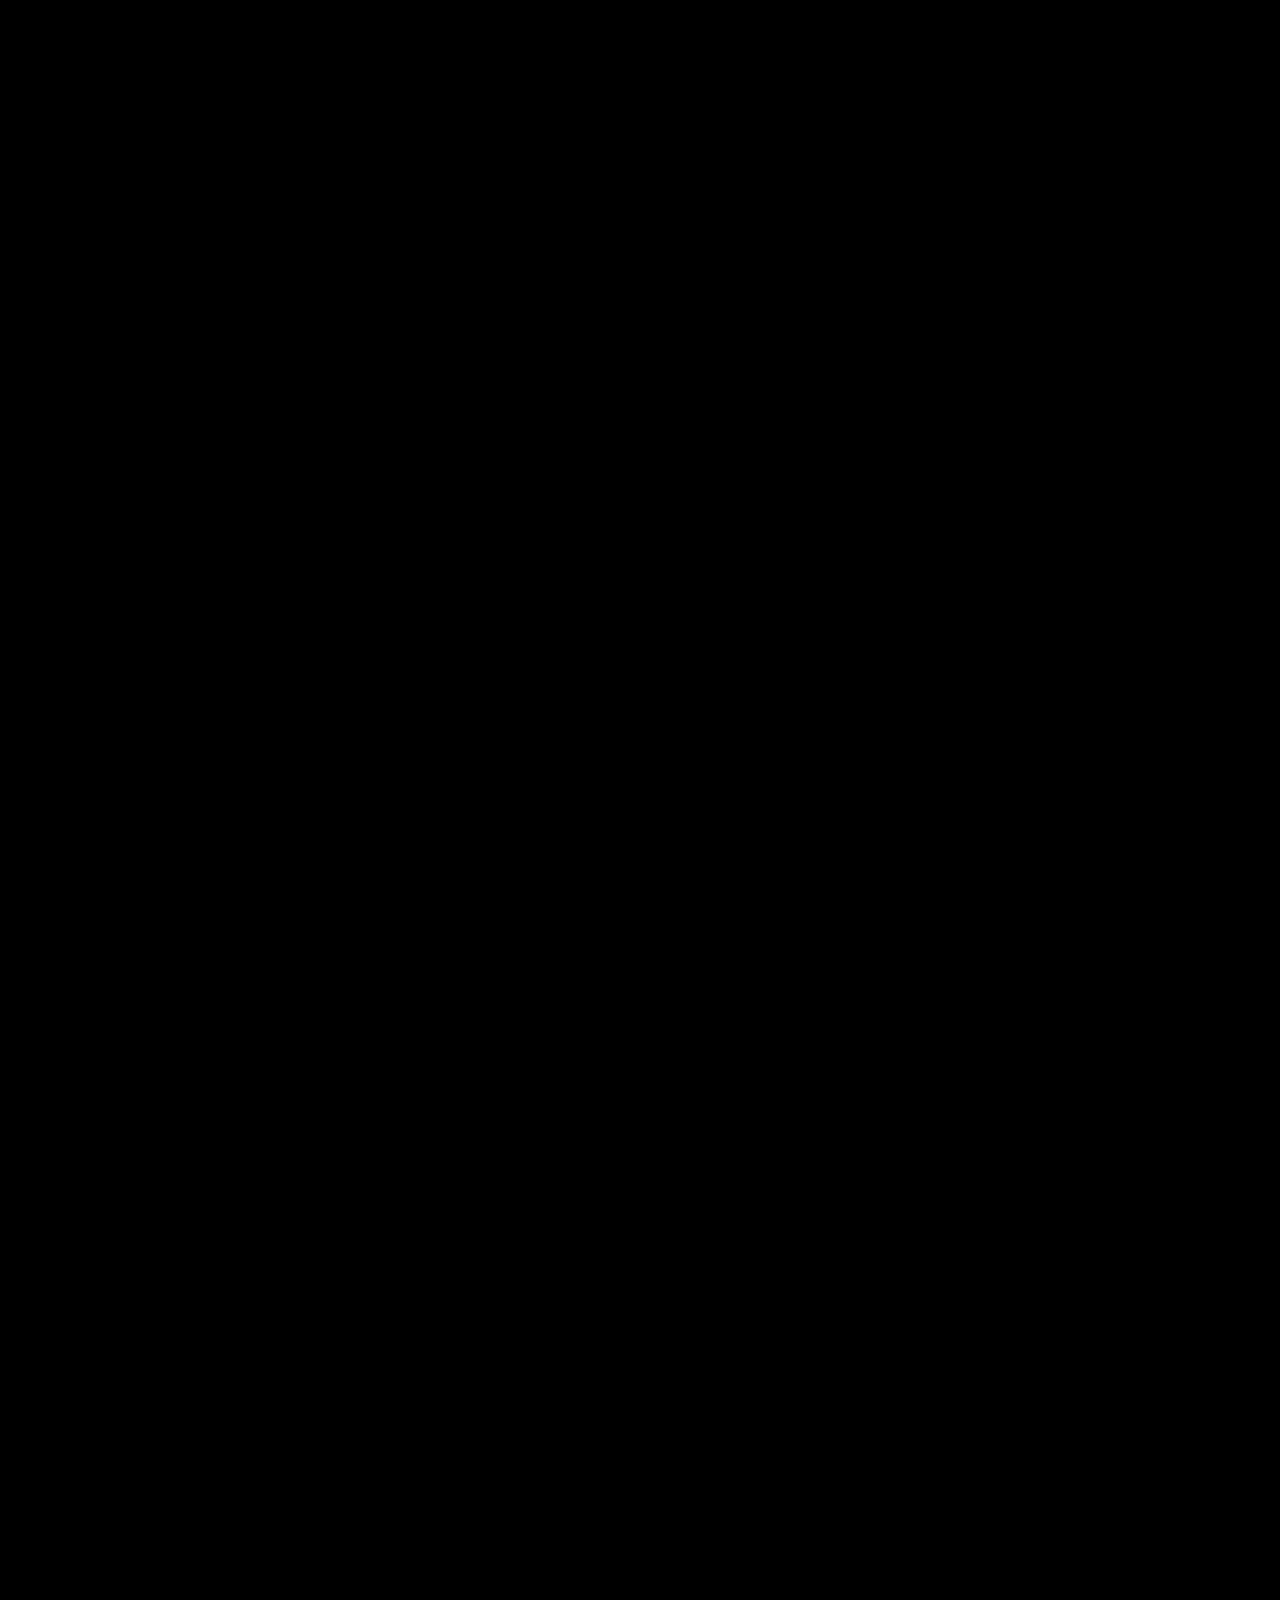
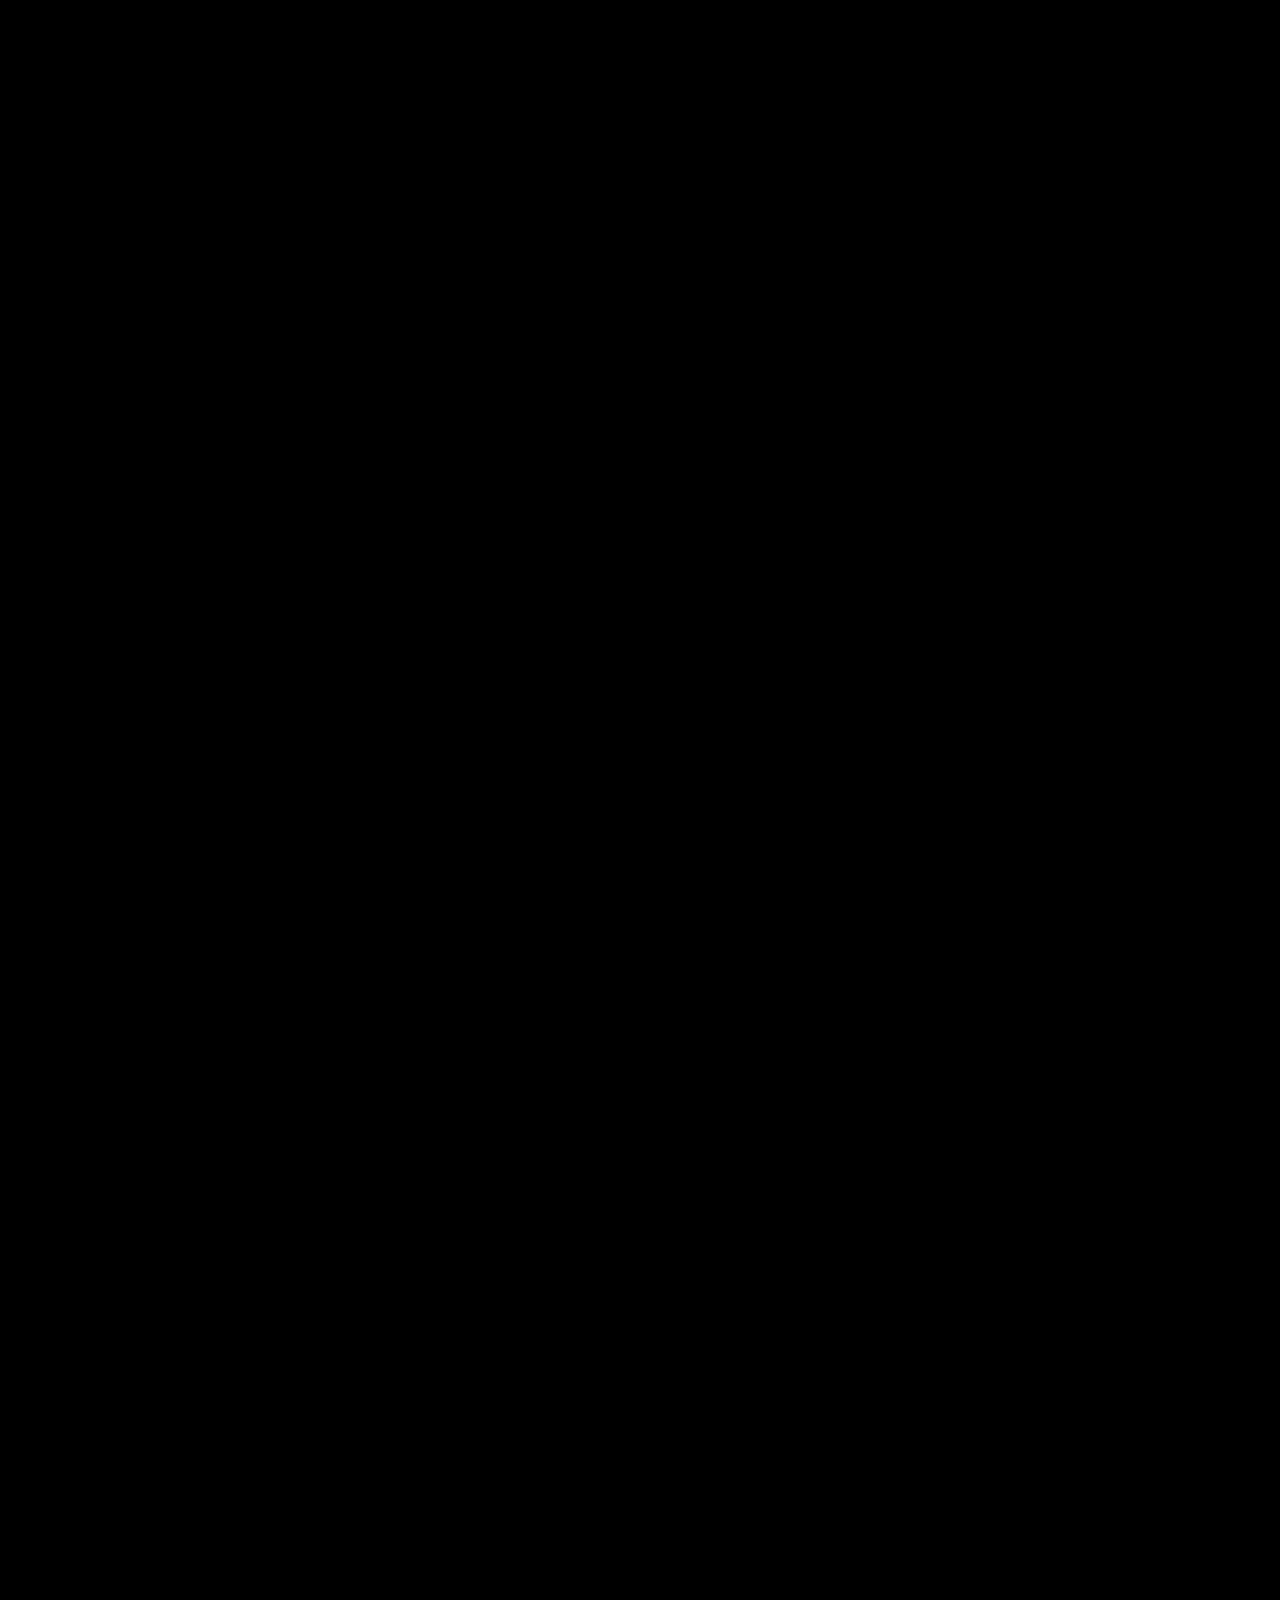
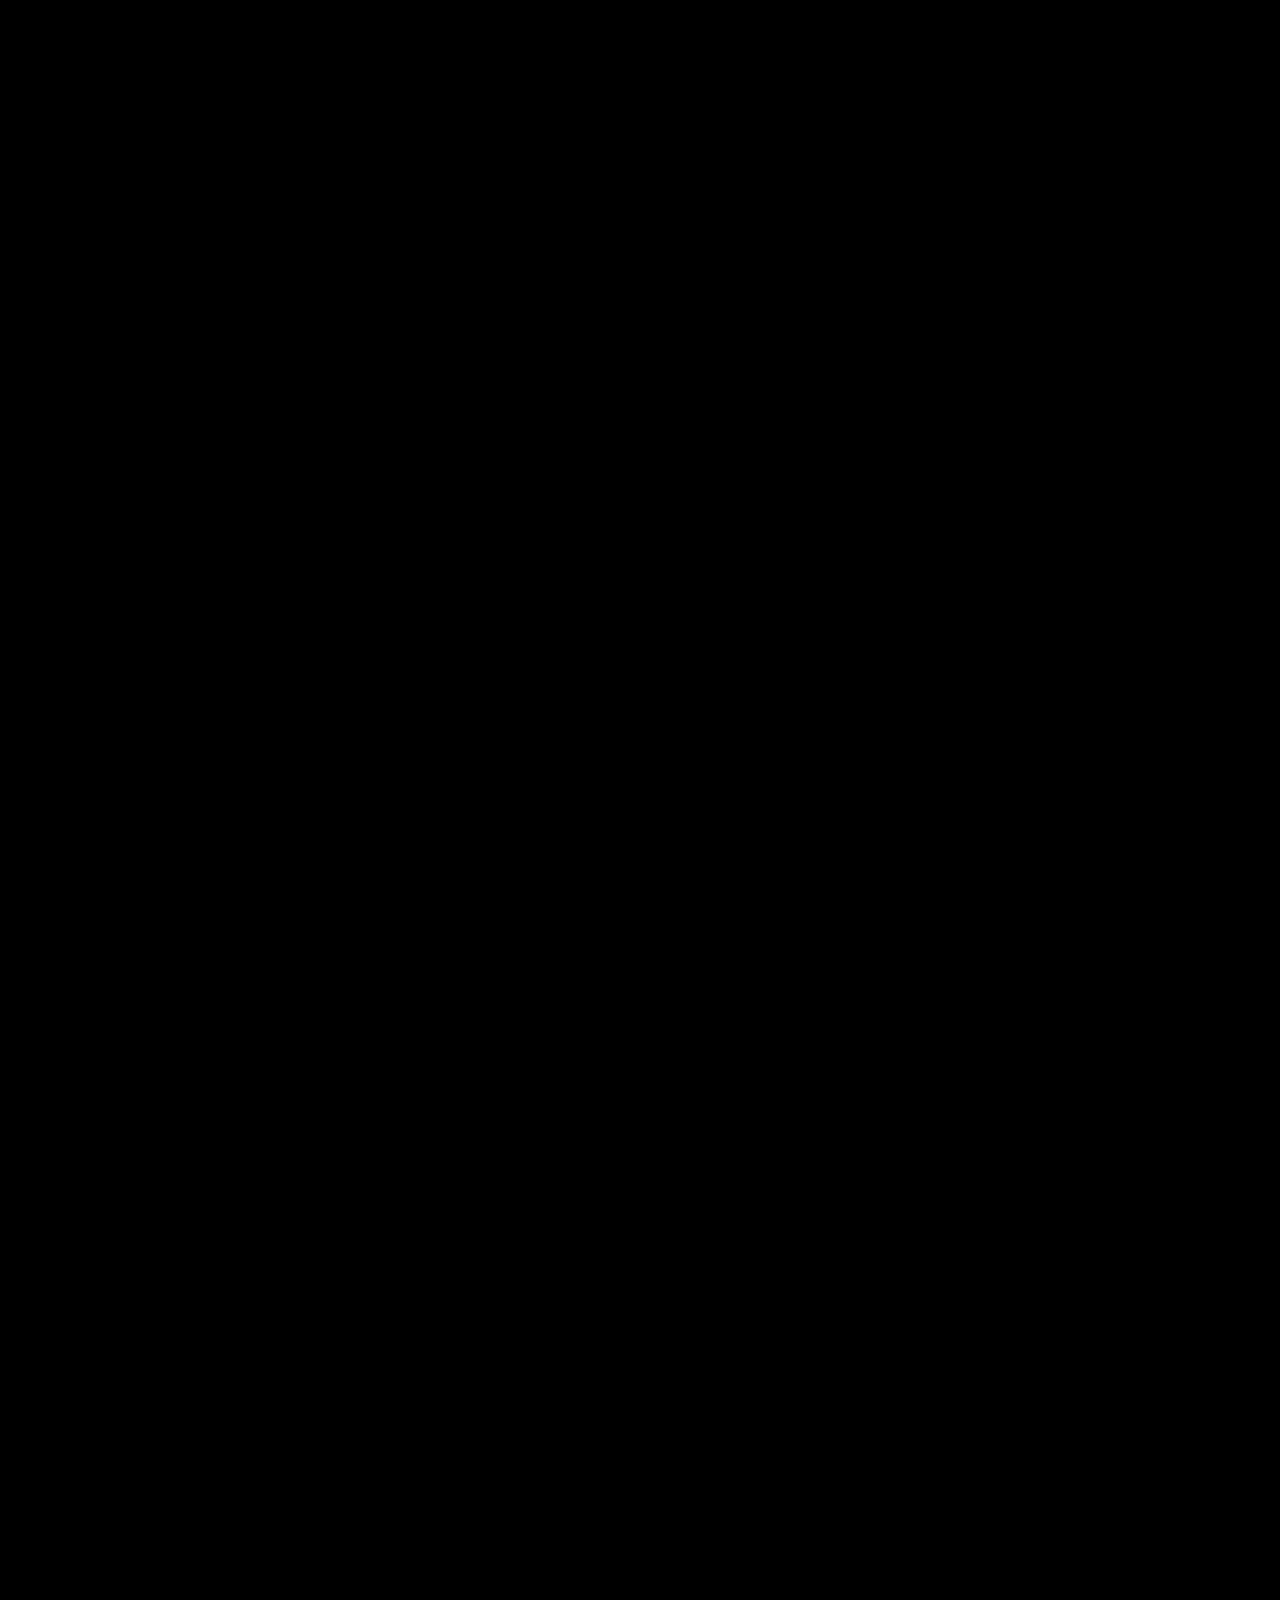
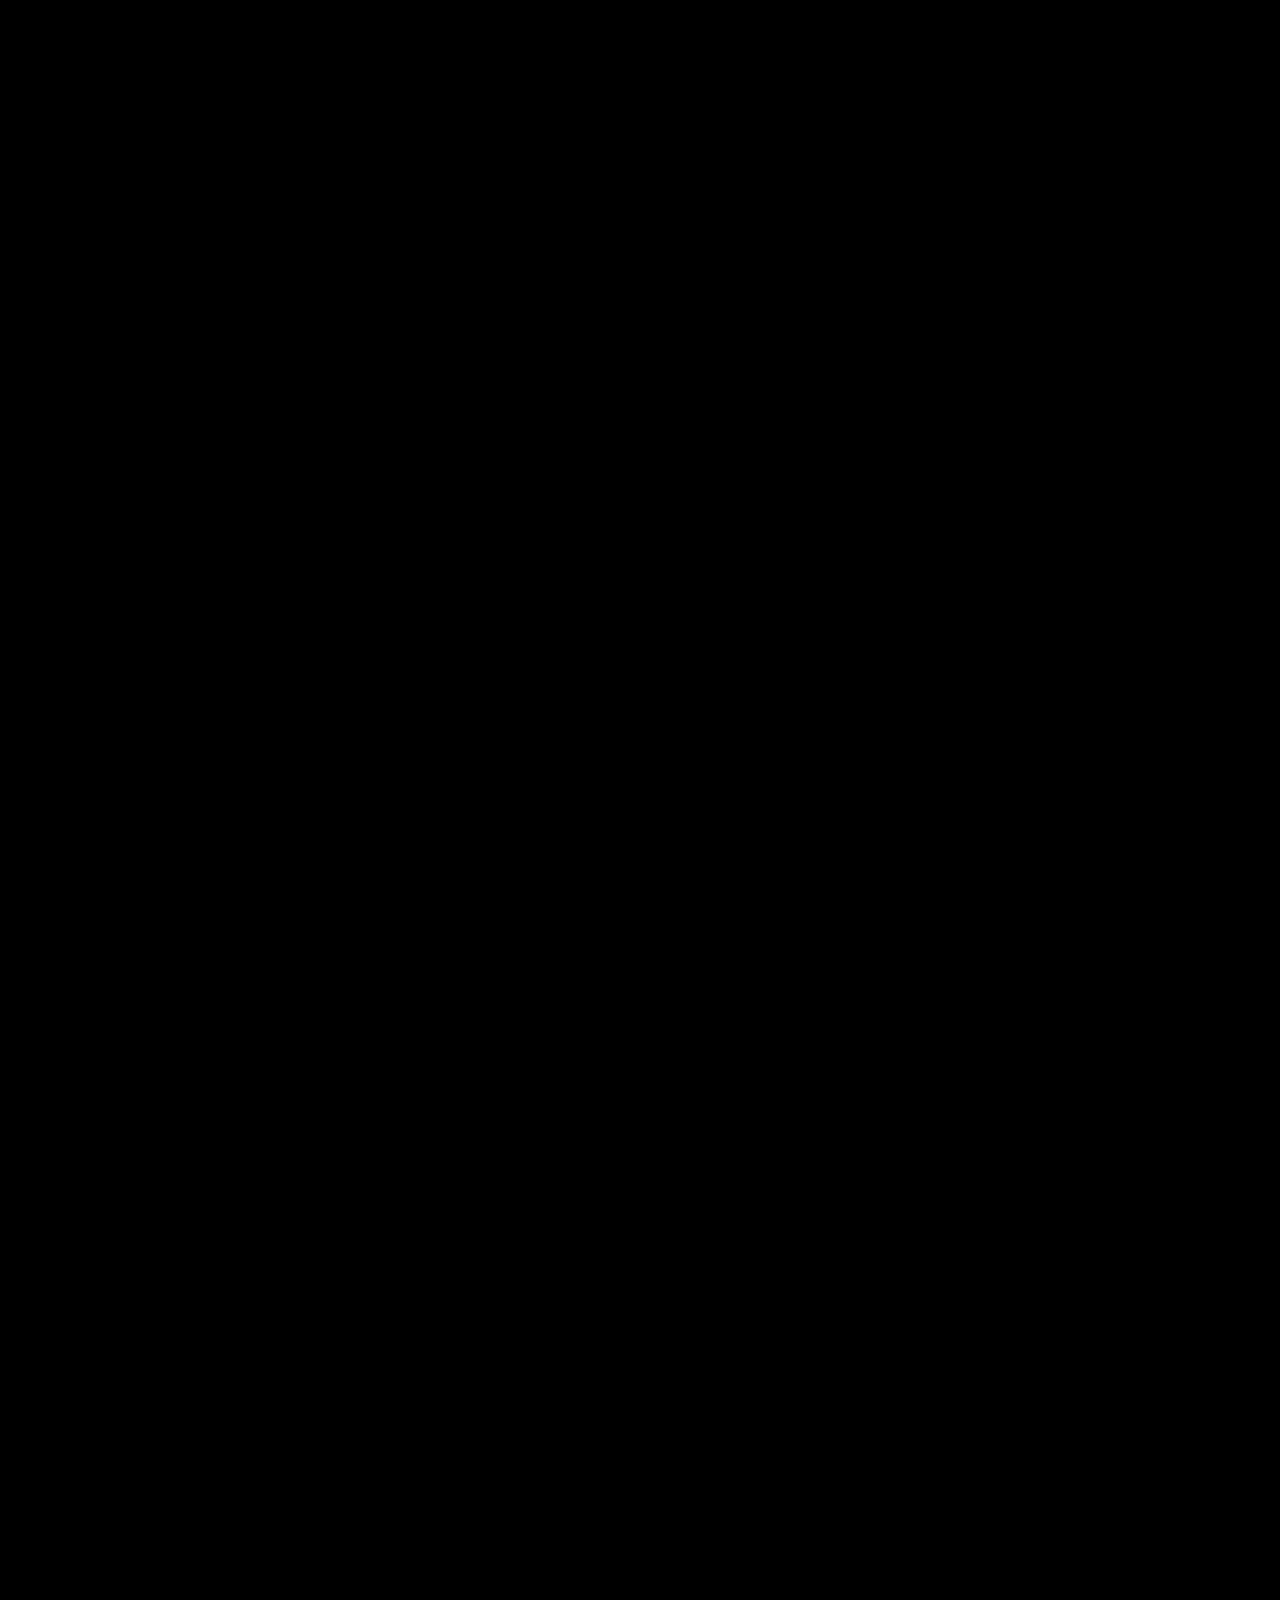
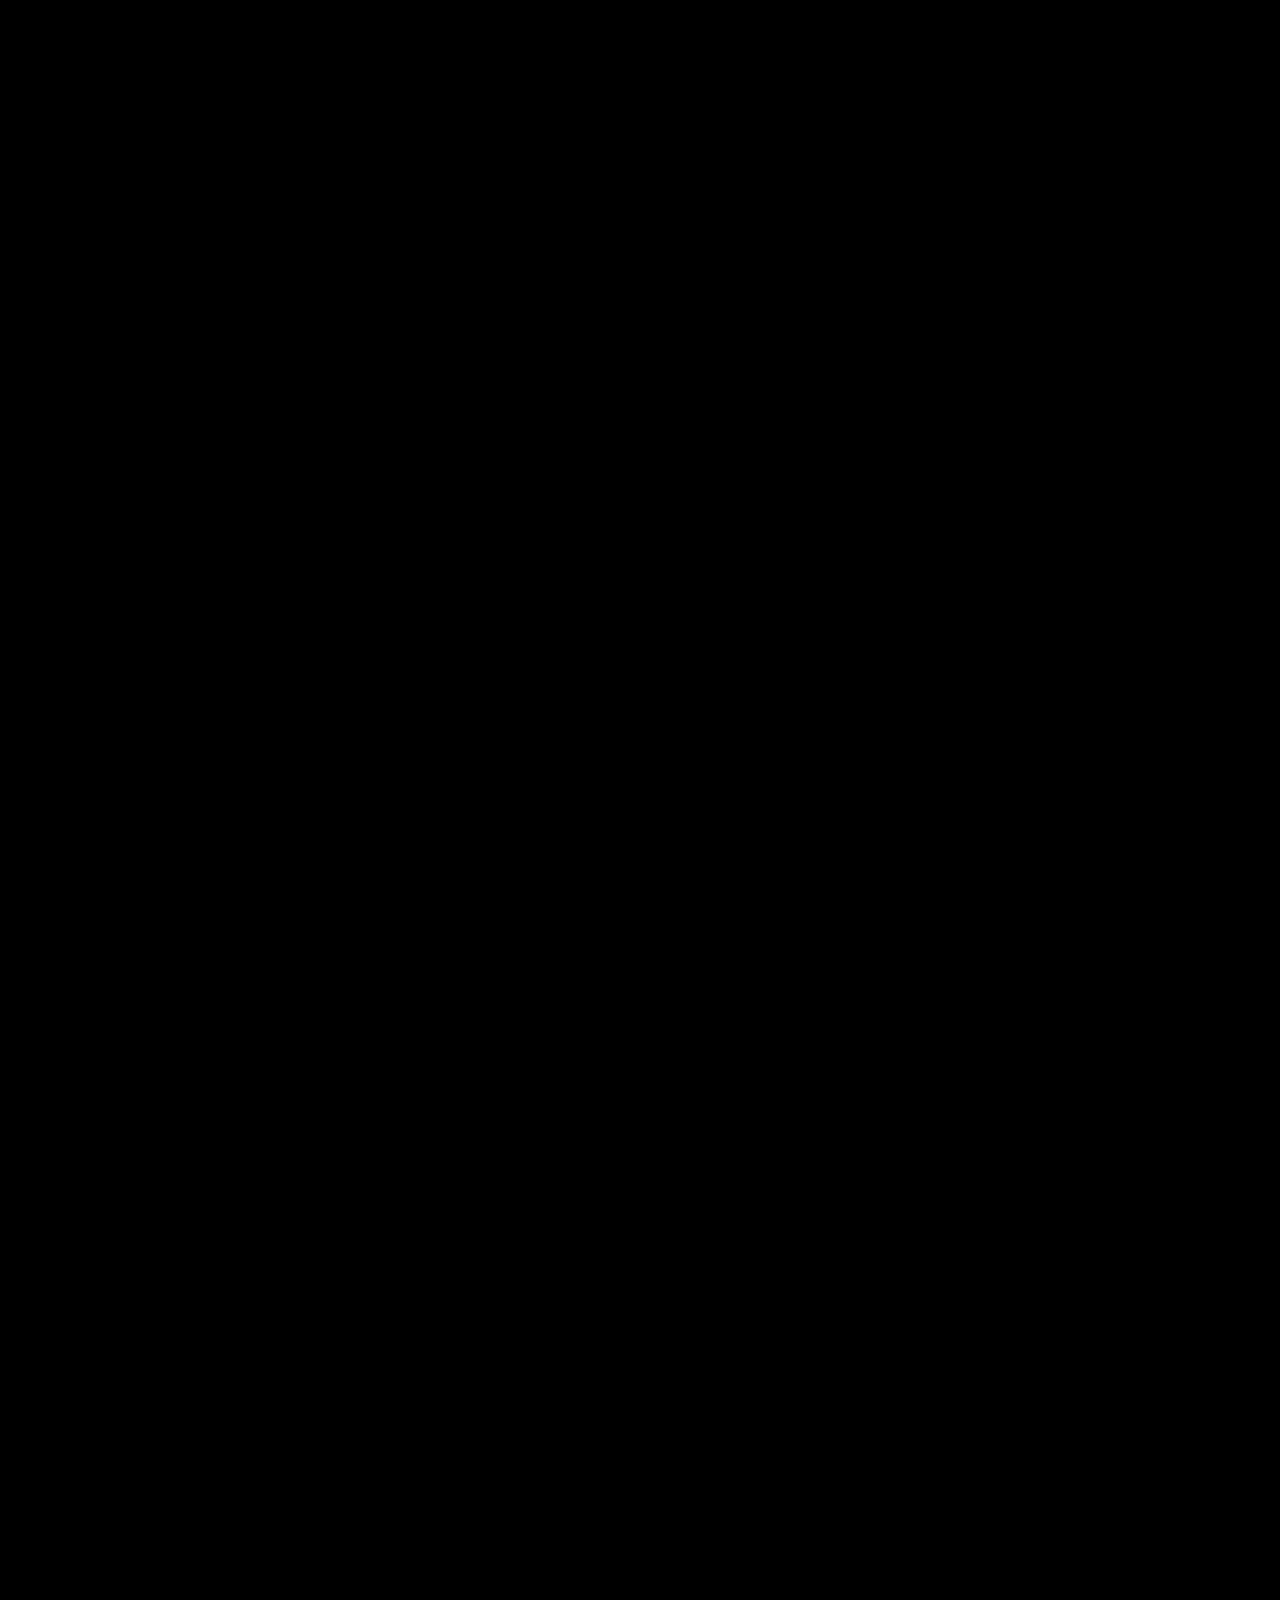
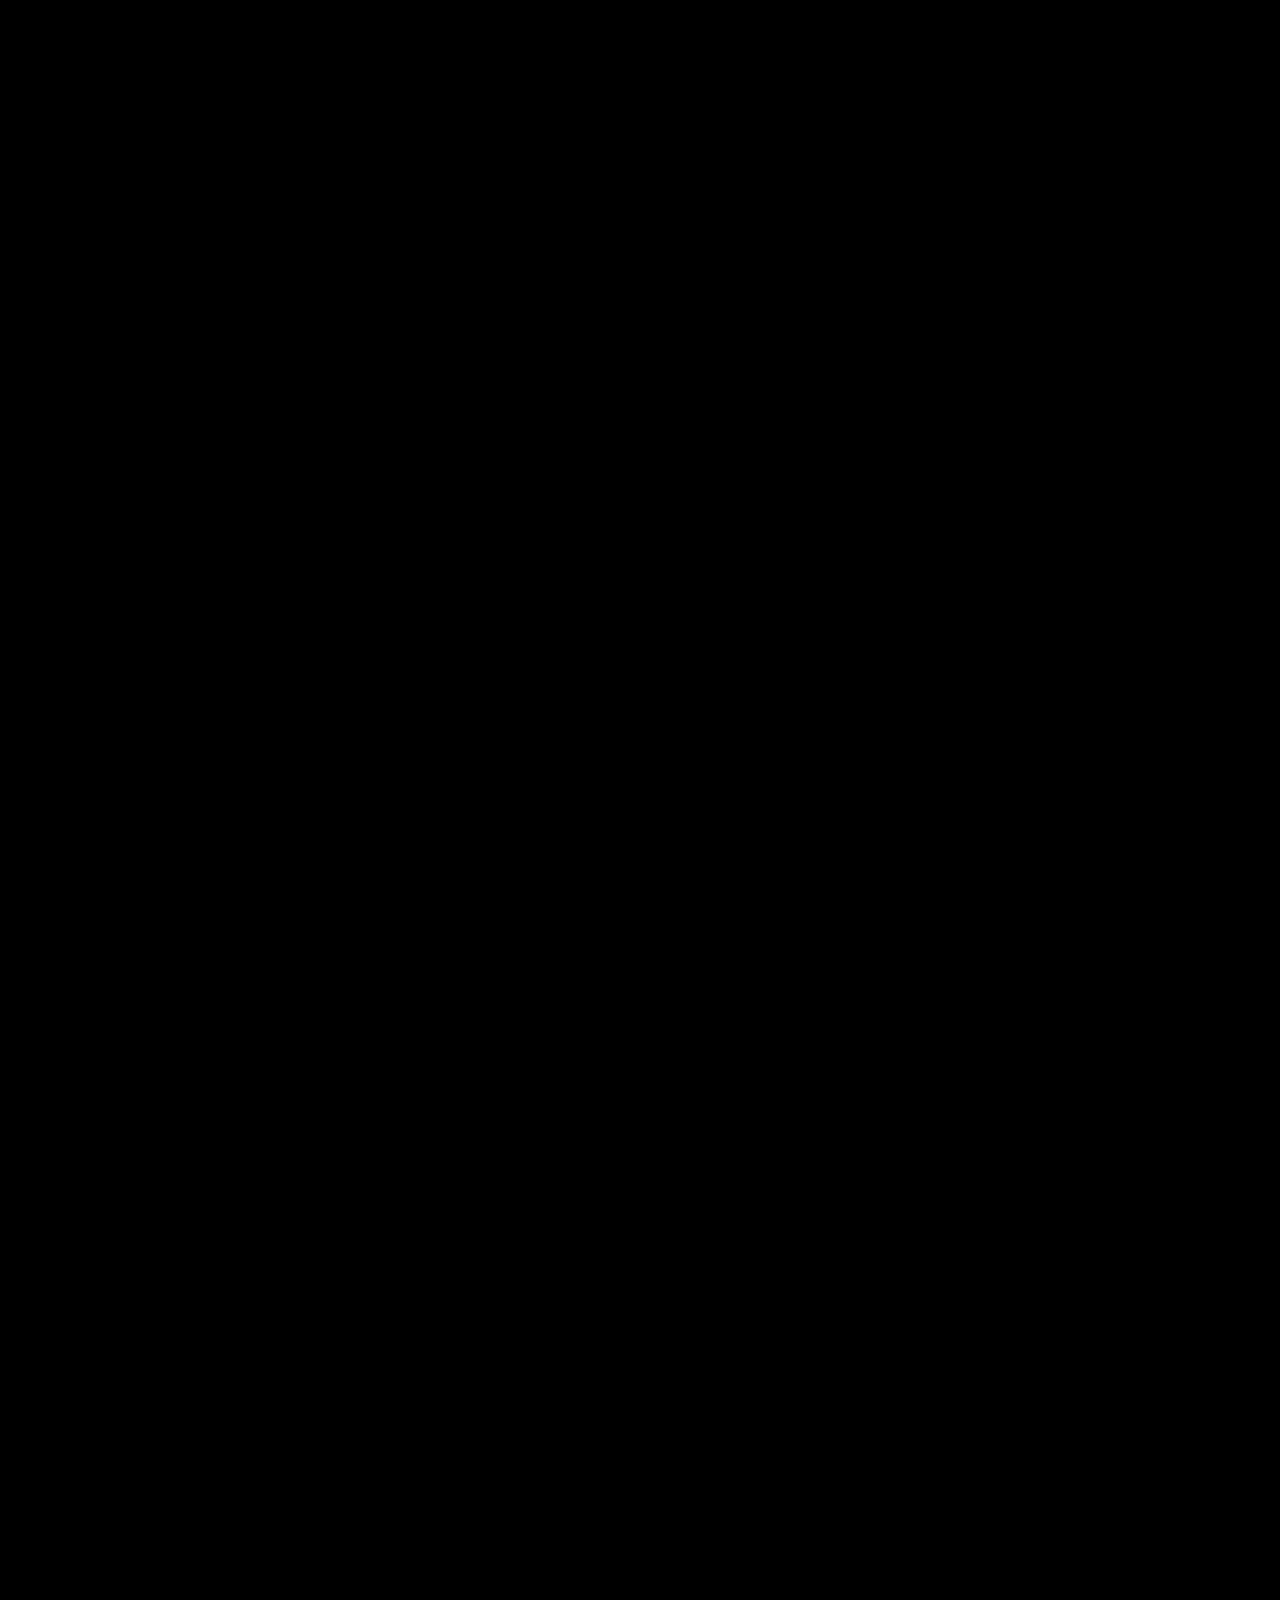
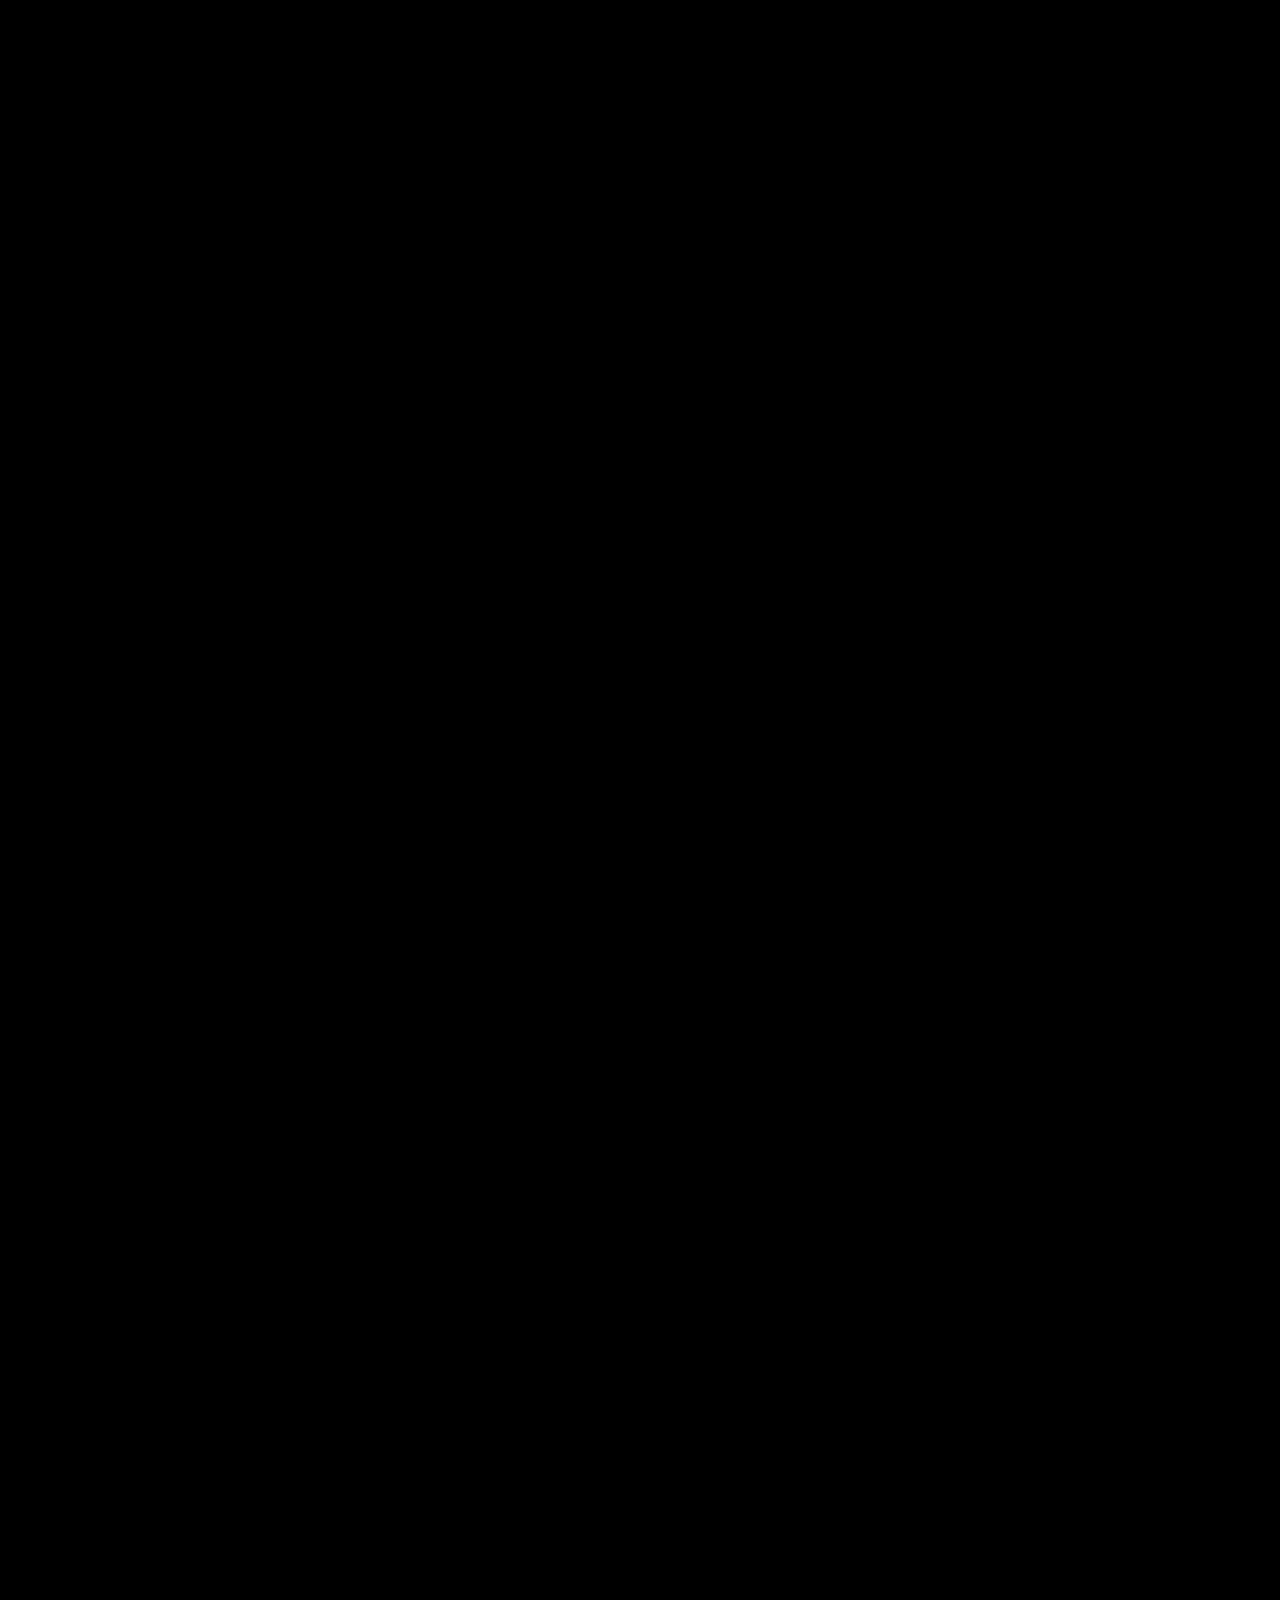
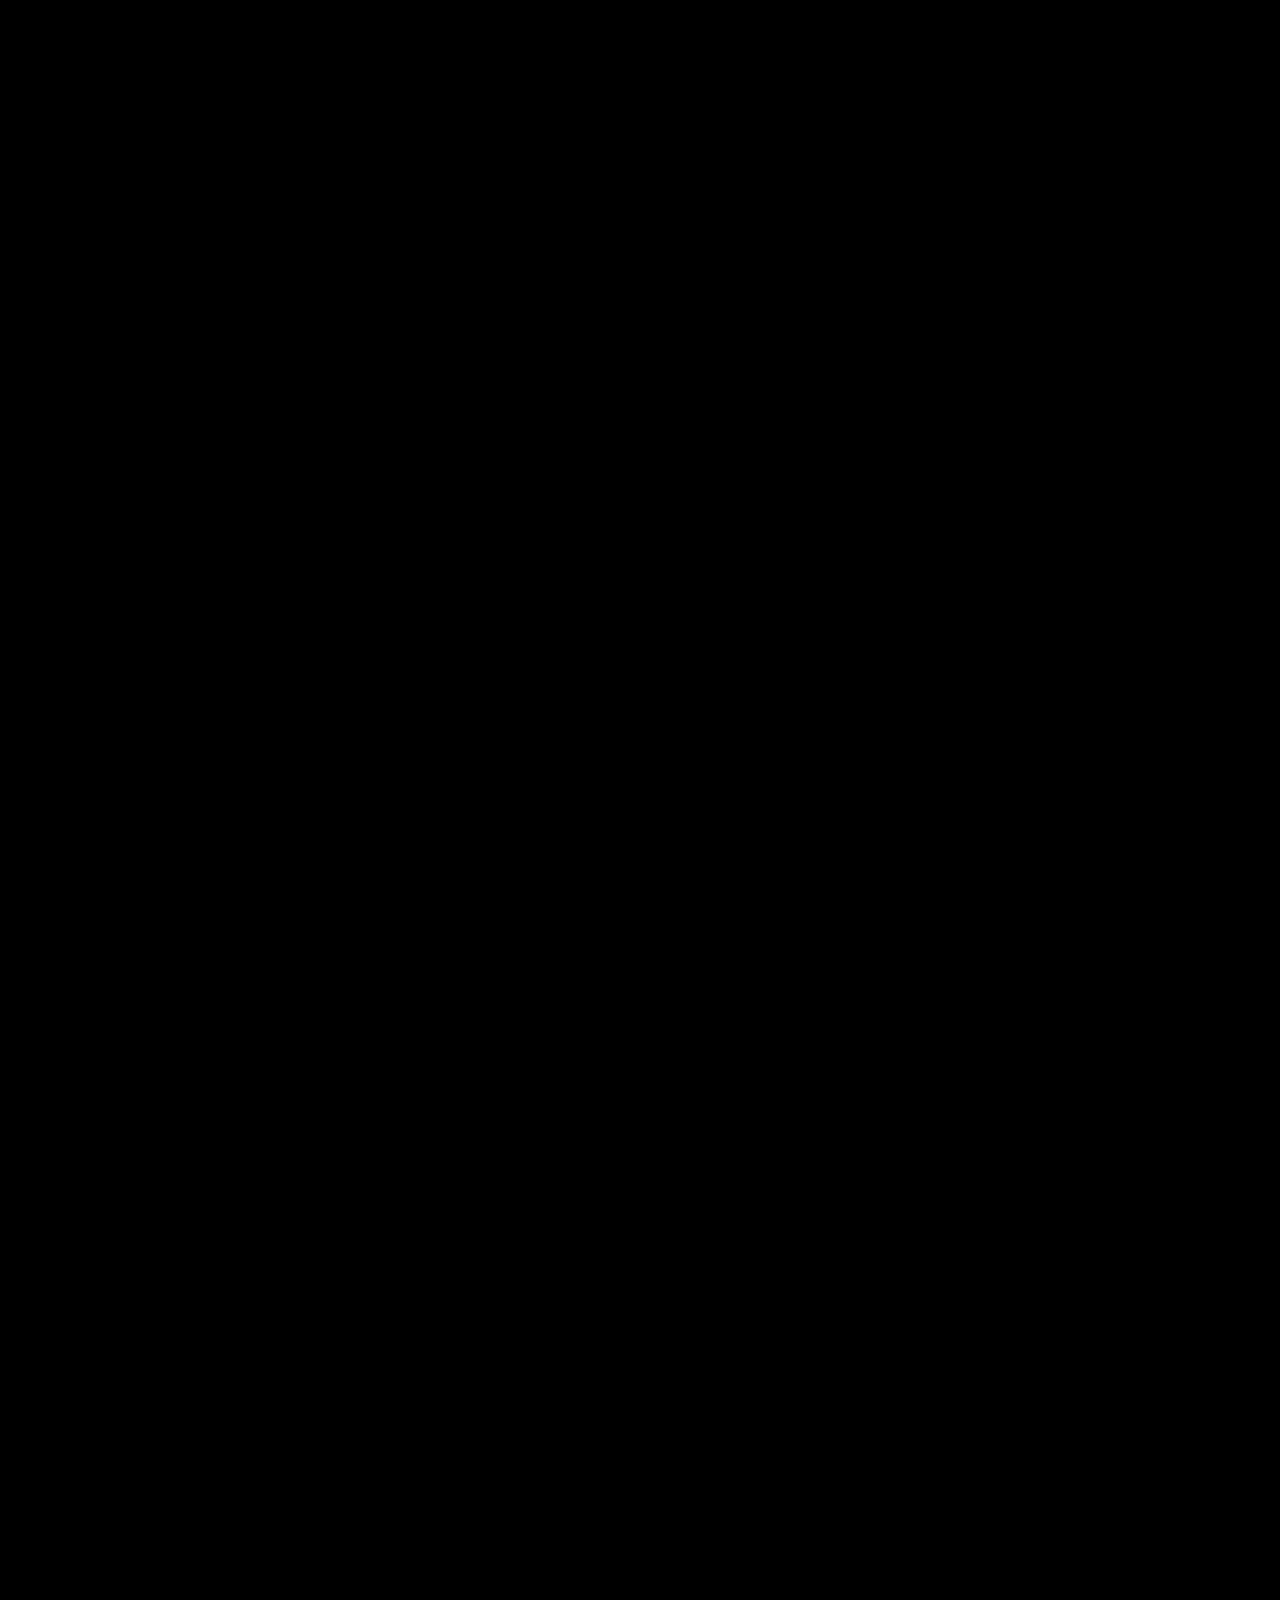
<file: lost.html>
<!DOCTYPE html>
<html lang="en">

<head>
    <meta charset="UTF-8">
    <meta http-equiv="X-UA-Compatible" content="IE=edge">
    <meta name="viewport" content="width=device-width, initial-scale=1.0">
    <title>Document</title>
    <link rel="stylesheet" href="./css/end.css">
    <link rel="icon" type="image/x-icon" href="IMG/favicon.ico?">
</head>

<body>
    <section class="star-wars">

        <div class="crawl">

            <div class="title">
                <p>Episode I</p>
                <h1>All Hope Is Lost</h1>
            </div>

            <p>Bedauerlicherweise ist es Ihnen nicht gelungen, die Ikarus zu reparieren und die Kollision mit der Erde
                zu vermeiden. Trotz eurer Bemühungen stürzte das Spaceshuttle auf den Planeten und verursachte
                weitreichende Zerstörung und den Verlust von Menschenleben.</p>
            <p>Als sich die Nachricht von der Katastrophe verbreitet, steht die Welt unter Schock und trauert. Große
                Teile Mitteleuropas und Russlands wurden verwüstet, und das ganze Ausmaß der Schäden wird noch
                ermittelt. Die Katastrophenhelfer sind unermüdlich im Einsatz, den Betroffenen zu helfen, aber die
                Aufgabe ist überwältigend.</p>
            <p>Als Mitglieder der Ikarus-Besatzung haben Sie und Ihr Team das größte Opfer im Dienste Ihres Planeten
                gebracht. Ihr Mut und Ihre Entschlossenheit werden nicht vergessen werden, und man wird sich an Sie als
                Helden erinnern, die im Angesicht unvorstellbarer Notlagen alles gegeben haben.</p>
            <p>Wir danken euch, dass ihr den Escape Room "Raumschiff Ikarus" gespielt habt, und hoffen, dass euch das
                Erlebnis trotzdem gefallen hat. Ruhet in Frieden, tapfere Entdecker. Eure Mission mag in einer Tragödie
                geendet haben, aber euer Vermächtnis wird weiterleben.</p>
        </div>

    </section>
</body>

</html>
</file>
<file: css/style.css>
/* General */

body {
    margin: 0;
    background-color: black;
}

p {
    margin: 0;
    color: white;
    font-family: 'Courier New', Courier, monospace;
}

input {
    position: absolute;
}

/* Media */

@media screen and (min-width: 1100px) {
    p {
      font-size: 1.3rem;
    }
  }

/* Other */

.bg {
    top: 0;
    width: 100%;
    transform-origin: 50% 50%;
}

.pl {
    display: none;
}

/* Initial */

.wbut button {
    display: none;
}

/* Wrappers */

.wbut {
    position: absolute;
    bottom: 0;
    right: 0;
    margin: 2%;
  }

.wimg {
    overflow: hidden;
    top: 0;
    position: absolute;
    width: 100%;
}

.wbg {
    z-index: -1;
    position: relative;
}

.winf {
    width: 40%;
    position: absolute;
    bottom: 0;
    margin: 2%;
    pointer-events: none;
}

.wtim {
    position: absolute;
    top: 0;
    right: 0;
    margin: 2%;
}

/* Elements */

.c {
    position: absolute;
    pointer-events: auto; 
}

.b {
    color: black;
}
</file>
<file: css/cool.css>
.glow-on-hover {
    border: none;
    outline: none;
    color: #fff;
    background: #111;
    cursor: pointer;
    position: relative;
    z-index: 0;
    border-radius: 10px;
    padding-top: 4%;
    padding-bottom: 4%;
}

.glow-on-hover:before {
    content: '';
    background: linear-gradient(45deg, #ff0000, #ff7300, #fffb00, #48ff00, #00ffd5, #002bff, #7a00ff, #ff00c8, #ff0000);
    position: absolute;
    top: -2px;
    left:-2px;
    background-size: 400%;
    z-index: -1;
    filter: blur(5px);
    width: calc(100% + 4px);
    height: calc(100% + 4px);
    animation: glowing 20s linear infinite;
    opacity: 0;
    transition: opacity .3s ease-in-out;
    border-radius: 10px;
}

.glow-on-hover:active {
    color: #000
}

.glow-on-hover:active:after {
    background: transparent;
}

.glow-on-hover:hover:before {
    opacity: 1;
}

.glow-on-hover:after {
    z-index: -1;
    content: '';
    position: absolute;
    width: 100%;
    height: 100%;
    background: #111;
    left: 0;
    top: 0;
    border-radius: 10px;
}

@keyframes glowing {
    0% { background-position: 0 0; }
    50% { background-position: 400% 0; }
    100% { background-position: 0 0; }
}
</file>
<file: css/end.css>
body {
    width: 100%;
    height: 100%;
    background: #000;
    overflow: hidden;
  }
  
  .fade {
    position: relative;
    width: 100%;
    min-height: 60vh;
    top: -25px;
    background-image: linear-gradient(0deg, transparent, black 75%);
    z-index: 1;
  }
  
  .star-wars {
    display: flex;
    justify-content: center;
    position: relative;
    height: 800px;
    color: #feda4a;
    font-family: 'Pathway Gothic One', sans-serif;
    font-size: 400%;
    font-weight: 600;
    letter-spacing: 6px;
    line-height: 150%;
    perspective: 400px;
    text-align: justify;
  }
  
  .crawl {
    position: relative;
    top: 99999px;
    transform-origin: 50% 100%;
    animation: crawl 60s linear;
  }
  
  .crawl > .title {
    font-size: 90%;
    text-align: center;
  }
  
  .crawl > .title h1 {
    margin: 0 0 100px;
    text-transform: uppercase;
  }
  
  @keyframes crawl {
    0% {
      top: -100px;
      transform: rotateX(20deg)  translateZ(0);
    }
    100% { 
      top: -6000px;
      transform: rotateX(25deg) translateZ(-2500px);
    }
  }
</file>
